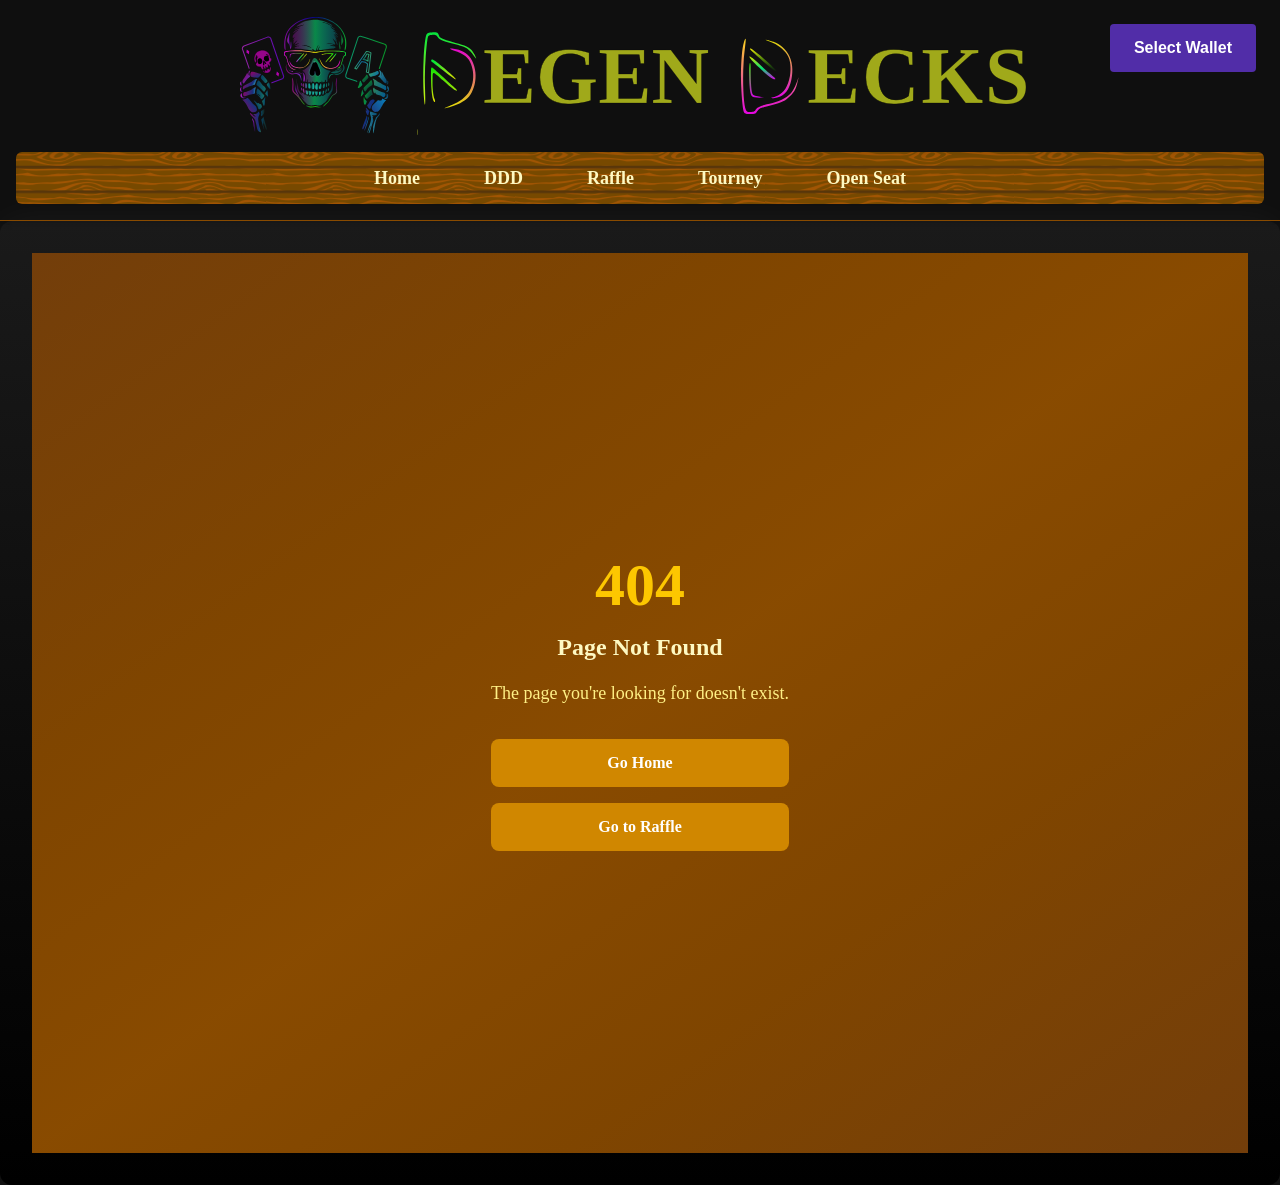
<file: 404/index.html>
﻿<!DOCTYPE html><html lang="en"><head><meta charSet="utf-8"/><meta name="viewport" content="width=device-width, initial-scale=1"/><link rel="stylesheet" href="../_next/static/css/df5d2566718c8424.css" data-precedence="next"/><link rel="preload" as="script" fetchPriority="low" href="../_next/static/chunks/webpack-2e3f61a94afcac14.js"/><script src="../_next/static/chunks/4bd1b696-64816a17b853492b.js" async=""></script><script src="../_next/static/chunks/1684-e62c16c41af76cd7.js" async=""></script><script src="../_next/static/chunks/main-app-67edf768d00c6951.js" async=""></script><script src="../_next/static/chunks/3a91511d-e0bf2cd71bd83643.js" async=""></script><script src="../_next/static/chunks/7241-9cde266788fedcda.js" async=""></script><script src="../_next/static/chunks/6874-25765a6aaf31a36a.js" async=""></script><script src="../_next/static/chunks/8597-36a7955f2b50544a.js" async=""></script><script src="../_next/static/chunks/app/layout-f1ca6d76a954acf2.js" async=""></script><script src="../_next/static/chunks/app/not-found-3a504e82e42fb17f.js" async=""></script><meta name="robots" content="noindex"/><title>Degen Decks</title><meta name="description" content="On-chain poker, raffles, and rewards"/><link rel="shortcut icon" href="../Chip0.svg"/><link rel="icon" href="../favicon.ico" type="image/x-icon" sizes="16x16"/><link rel="icon" href="../Chip0.svg"/><link rel="apple-touch-icon" href="../Chip0.svg"/><script>document.querySelectorAll('body link[rel="icon"], body link[rel="apple-touch-icon"]').forEach(el => document.head.appendChild(el))</script><script src="../_next/static/chunks/polyfills-42372ed130431b0a.js" noModule=""></script></head><body><div hidden=""><!--$--><!--/$--></div><header class="relative bg-[url(&#x27;/wood-texture.svg bg-cover bg-center shadow-md p-4 border-b border-yellow-800"><div class="absolute right-6 top-6 z-10"><div class="wallet-adapter-button wallet-adapter-button-trigger"><div class="wallet-adapter-button-start-icon"><i class="wallet-adapter-button-icon">🔗</i></div><span>Loading...</span></div></div><div class="max-w-[800px] mx-auto flex items-center justify-center mb-4" style="min-height:120px"><a class="flex-1 flex justify-center" href="../"><img alt="Degen Decks Logo" loading="lazy" width="800" height="300" decoding="async" data-nimg="1" class="cursor-pointer w-full max-w-[800px] h-auto mx-auto" style="color:transparent" src="../LogoTranswide.svg"/></a></div><nav class="flex justify-center bg-[url(&#x27;/wood-texture.svg&#x27;)] bg-cover bg-center py-3 rounded-md shadow-inner transition-colors" style="background-size:20%"><ul class="flex gap-8 text-yellow-100 text-lg font-semibold"><li><a class="px-4 py-2 rounded-md hover:border hover:border-yellow-400 hover:bg-yellow-900/10 transition-all duration-150" href="../">Home</a></li><li><a class="px-4 py-2 rounded-md hover:border hover:border-yellow-400 hover:bg-yellow-900/10 transition-all duration-150" href="../ddd/">DDD</a></li><li><a class="px-4 py-2 rounded-md hover:border hover:border-yellow-400 hover:bg-yellow-900/10 transition-all duration-150" href="../raffle/">Raffle</a></li><li><a href="https://poker.degendecks.fun/#/tourney" class="px-4 py-2 rounded-md hover:border hover:border-yellow-400 hover:bg-yellow-900/10 transition-all duration-150">Tourney</a></li><li><a href="https://poker.degendecks.fun/#/open-seat" class="px-4 py-2 rounded-md hover:border hover:border-yellow-400 hover:bg-yellow-900/10 transition-all duration-150">Open Seat</a></li></ul></nav></header><main><div class="min-h-screen bg-gradient-to-br from-yellow-900 via-yellow-800 to-yellow-900 flex items-center justify-center"><div class="text-center text-yellow-100 max-w-md mx-auto p-8"><h1 class="text-6xl font-bold mb-4 text-yellow-400">404</h1><h2 class="text-2xl font-bold mb-4">Page Not Found</h2><p class="text-lg mb-8 text-yellow-200">The page you&#x27;re looking for doesn&#x27;t exist.</p><div class="space-y-4"><a class="block w-full bg-yellow-600 hover:bg-yellow-700 text-white font-bold py-3 px-6 rounded-lg transition-colors" href="../">Go Home</a><a class="block w-full bg-yellow-600 hover:bg-yellow-700 text-white font-bold py-3 px-6 rounded-lg transition-colors" href="../raffle/">Go to Raffle</a></div></div></div><!--$--><!--/$--></main><script src="../_next/static/chunks/webpack-2e3f61a94afcac14.js" async=""></script><script>(self.__next_f=self.__next_f||[]).push([0])</script><script>self.__next_f.push([1,"1:\"$Sreact.fragment\"\n2:I[94821,[\"8956\",\"static/chunks/3a91511d-e0bf2cd71bd83643.js\",\"7241\",\"static/chunks/7241-9cde266788fedcda.js\",\"6874\",\"static/chunks/6874-25765a6aaf31a36a.js\",\"8597\",\"static/chunks/8597-36a7955f2b50544a.js\",\"7177\",\"static/chunks/app/layout-f1ca6d76a954acf2.js\"],\"ErrorBoundary\"]\n3:I[90855,[\"8956\",\"static/chunks/3a91511d-e0bf2cd71bd83643.js\",\"7241\",\"static/chunks/7241-9cde266788fedcda.js\",\"6874\",\"static/chunks/6874-25765a6aaf31a36a.js\",\"8597\",\"static/chunks/8597-36a7955f2b50544a.js\",\"7177\",\"static/chunks/app/layout-f1ca6d76a954acf2.js\"],\"SolanaWalletProvider\"]\n4:I[43344,[\"8956\",\"static/chunks/3a91511d-e0bf2cd71bd83643.js\",\"7241\",\"static/chunks/7241-9cde266788fedcda.js\",\"6874\",\"static/chunks/6874-25765a6aaf31a36a.js\",\"8597\",\"static/chunks/8597-36a7955f2b50544a.js\",\"7177\",\"static/chunks/app/layout-f1ca6d76a954acf2.js\"],\"default\"]\n5:I[2300,[\"8956\",\"static/chunks/3a91511d-e0bf2cd71bd83643.js\",\"7241\",\"static/chunks/7241-9cde266788fedcda.js\",\"6874\",\"static/chunks/6874-25765a6aaf31a36a.js\",\"8597\",\"static/chunks/8597-36a7955f2b50544a.js\",\"7177\",\"static/chunks/app/layout-f1ca6d76a954acf2.js\"],\"default\"]\n6:I[77288,[\"8956\",\"static/chunks/3a91511d-e0bf2cd71bd83643.js\",\"7241\",\"static/chunks/7241-9cde266788fedcda.js\",\"6874\",\"static/chunks/6874-25765a6aaf31a36a.js\",\"8597\",\"static/chunks/8597-36a7955f2b50544a.js\",\"7177\",\"static/chunks/app/layout-f1ca6d76a954acf2.js\"],\"default\"]\n7:I[87555,[],\"\"]\n8:I[31295,[],\"\"]\n9:I[11024,[\"6874\",\"static/chunks/6874-25765a6aaf31a36a.js\",\"4345\",\"static/chunks/app/not-found-3a504e82e42fb17f.js\"],\"default\"]\na:I[90894,[],\"ClientPageRoot\"]\nd:I[59665,[],\"OutletBoundary\"]\n10:I[74911,[],\"AsyncMetadataOutlet\"]\n12:I[59665,[],\"ViewportBoundary\"]\n14:I[59665,[],\"MetadataBoundary\"]\n16:I[26614,[],\"\"]\n:HL[\"/_next/static/css/df5d2566718c8424.css\",\"style\"]\n0:{\"P\":null,\"b\":\"MVwFt35xcdR5jJPDVWzxh\",\"p\":\"\",\"c\":[\"\",\"_not-found\",\"\"],\"i\":false,\"f\":[[[\"\",{\"children\":[\"/_not-found\",{\"children\":[\"__PAGE__\",{}]}]},\"$undefined\",\"$undefined\",true],[\"\",[\"$\",\"$1\",\"c\",{\"children\":[[[\"$\",\"link\",\"0\",{\"rel\":\"style"])</script><script>self.__next_f.push([1,"sheet\",\"href\":\"/_next/static/css/df5d2566718c8424.css\",\"precedence\":\"next\",\"crossOrigin\":\"$undefined\",\"nonce\":\"$undefined\"}]],[\"$\",\"html\",null,{\"lang\":\"en\",\"children\":[\"$\",\"body\",null,{\"children\":[\"$\",\"$L2\",null,{\"children\":[\"$\",\"$L3\",null,{\"children\":[[\"$\",\"$L4\",null,{}],[\"$\",\"$L5\",null,{}],[\"$\",\"$L6\",null,{}],[\"$\",\"main\",null,{\"children\":[\"$\",\"$L7\",null,{\"parallelRouterKey\":\"children\",\"error\":\"$undefined\",\"errorStyles\":\"$undefined\",\"errorScripts\":\"$undefined\",\"template\":[\"$\",\"$L8\",null,{}],\"templateStyles\":\"$undefined\",\"templateScripts\":\"$undefined\",\"notFound\":[[\"$\",\"$L9\",null,{}],[]],\"forbidden\":\"$undefined\",\"unauthorized\":\"$undefined\"}]}]]}]}]}]}]]}],{\"children\":[\"/_not-found\",[\"$\",\"$1\",\"c\",{\"children\":[null,[\"$\",\"$L7\",null,{\"parallelRouterKey\":\"children\",\"error\":\"$undefined\",\"errorStyles\":\"$undefined\",\"errorScripts\":\"$undefined\",\"template\":[\"$\",\"$L8\",null,{}],\"templateStyles\":\"$undefined\",\"templateScripts\":\"$undefined\",\"notFound\":\"$undefined\",\"forbidden\":\"$undefined\",\"unauthorized\":\"$undefined\"}]]}],{\"children\":[\"__PAGE__\",[\"$\",\"$1\",\"c\",{\"children\":[[\"$\",\"$La\",null,{\"Component\":\"$9\",\"searchParams\":{},\"params\":{},\"promises\":[\"$@b\",\"$@c\"]}],null,[\"$\",\"$Ld\",null,{\"children\":[\"$Le\",\"$Lf\",[\"$\",\"$L10\",null,{\"promise\":\"$@11\"}]]}]]}],{},null,false]},null,false]},null,false],[\"$\",\"$1\",\"h\",{\"children\":[[\"$\",\"meta\",null,{\"name\":\"robots\",\"content\":\"noindex\"}],[\"$\",\"$1\",\"e6_W_eAKgG24Et8JXlcT-v\",{\"children\":[[\"$\",\"$L12\",null,{\"children\":\"$L13\"}],null]}],[\"$\",\"$L14\",null,{\"children\":\"$L15\"}]]}],false]],\"m\":\"$undefined\",\"G\":[\"$16\",\"$undefined\"],\"s\":false,\"S\":true}\n"])</script><script>self.__next_f.push([1,"17:\"$Sreact.suspense\"\n18:I[74911,[],\"AsyncMetadata\"]\nb:{}\nc:{}\n15:[\"$\",\"div\",null,{\"hidden\":true,\"children\":[\"$\",\"$17\",null,{\"fallback\":null,\"children\":[\"$\",\"$L18\",null,{\"promise\":\"$@19\"}]}]}]\n"])</script><script>self.__next_f.push([1,"f:null\n"])</script><script>self.__next_f.push([1,"13:[[\"$\",\"meta\",\"0\",{\"charSet\":\"utf-8\"}],[\"$\",\"meta\",\"1\",{\"name\":\"viewport\",\"content\":\"width=device-width, initial-scale=1\"}]]\ne:null\n"])</script><script>self.__next_f.push([1,"11:{\"metadata\":[[\"$\",\"title\",\"0\",{\"children\":\"Degen Decks\"}],[\"$\",\"meta\",\"1\",{\"name\":\"description\",\"content\":\"On-chain poker, raffles, and rewards\"}],[\"$\",\"link\",\"2\",{\"rel\":\"shortcut icon\",\"href\":\"/Chip0.svg\"}],[\"$\",\"link\",\"3\",{\"rel\":\"icon\",\"href\":\"/favicon.ico\",\"type\":\"image/x-icon\",\"sizes\":\"16x16\"}],[\"$\",\"link\",\"4\",{\"rel\":\"icon\",\"href\":\"/Chip0.svg\"}],[\"$\",\"link\",\"5\",{\"rel\":\"apple-touch-icon\",\"href\":\"/Chip0.svg\"}]],\"error\":null,\"digest\":\"$undefined\"}\n19:{\"metadata\":\"$11:metadata\",\"error\":null,\"digest\":\"$undefined\"}\n"])</script></body></html>
</file>
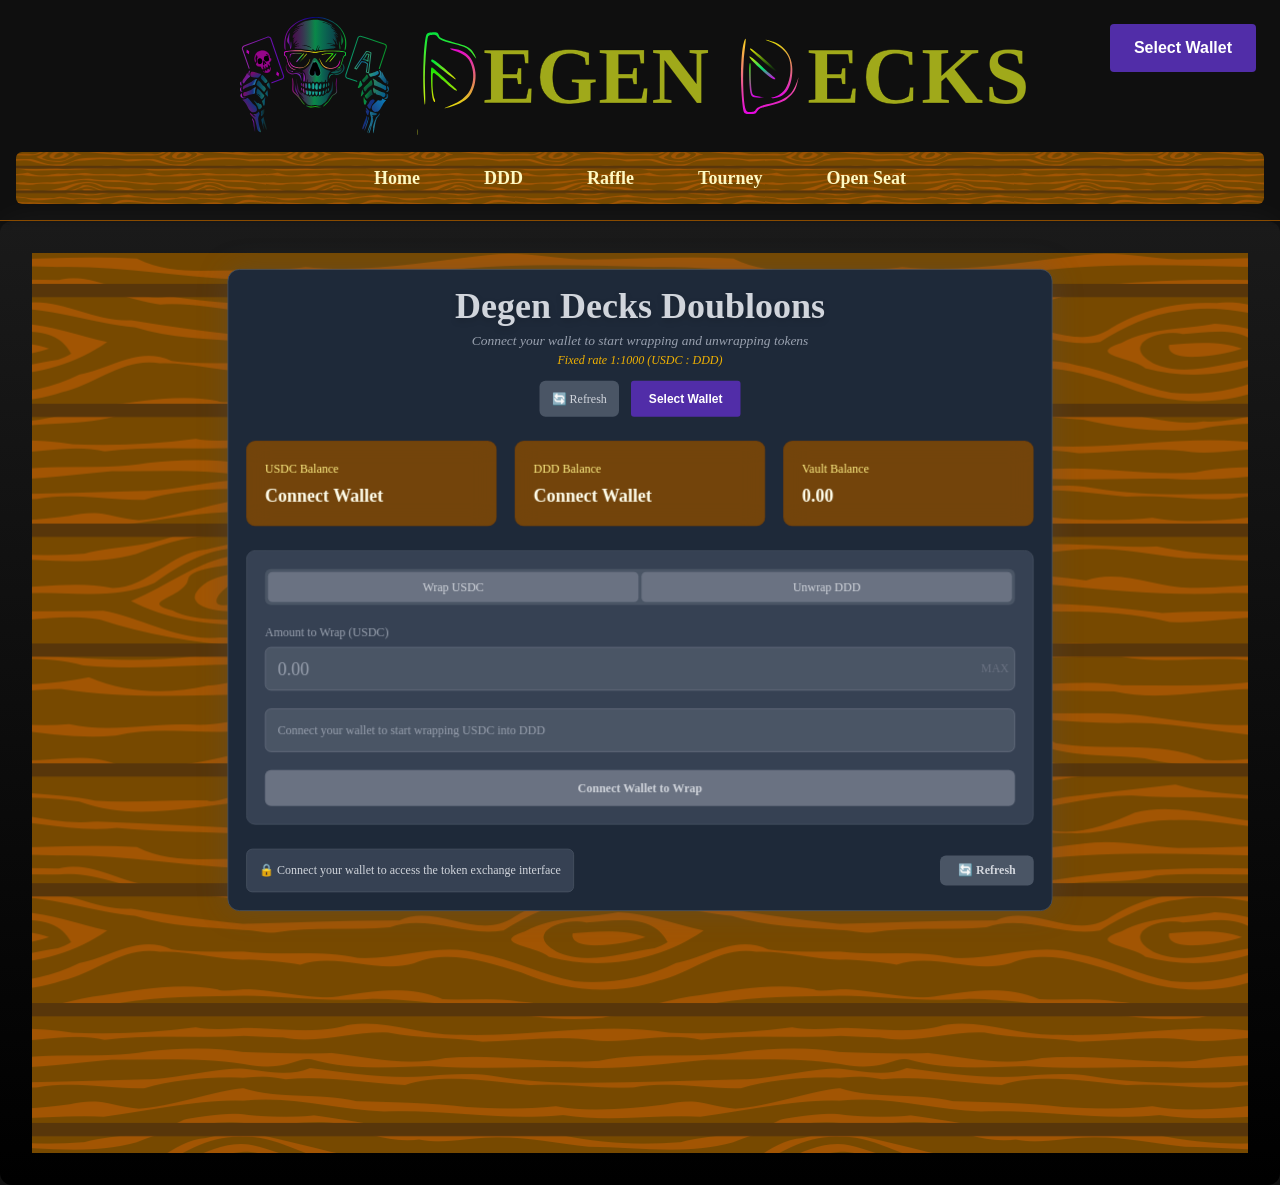
<file: ddd/index.html>
﻿<!DOCTYPE html><html lang="en"><head><meta charSet="utf-8"/><meta name="viewport" content="width=device-width, initial-scale=1"/><link rel="stylesheet" href="../_next/static/css/df5d2566718c8424.css" data-precedence="next"/><link rel="preload" as="script" fetchPriority="low" href="../_next/static/chunks/webpack-2e3f61a94afcac14.js"/><script src="../_next/static/chunks/4bd1b696-64816a17b853492b.js" async=""></script><script src="../_next/static/chunks/1684-e62c16c41af76cd7.js" async=""></script><script src="../_next/static/chunks/main-app-67edf768d00c6951.js" async=""></script><script src="../_next/static/chunks/3a91511d-e0bf2cd71bd83643.js" async=""></script><script src="../_next/static/chunks/7241-9cde266788fedcda.js" async=""></script><script src="../_next/static/chunks/6874-25765a6aaf31a36a.js" async=""></script><script src="../_next/static/chunks/8597-36a7955f2b50544a.js" async=""></script><script src="../_next/static/chunks/app/layout-f1ca6d76a954acf2.js" async=""></script><script src="../_next/static/chunks/app/not-found-3a504e82e42fb17f.js" async=""></script><script src="../_next/static/chunks/97b52221-524b4667f406fbde.js" async=""></script><script src="../_next/static/chunks/2f0b94e8-74cd11bebf9af905.js" async=""></script><script src="../_next/static/chunks/716-6cfe3d63b75fb141.js" async=""></script><script src="../_next/static/chunks/672-4f38f3f01bc6eec9.js" async=""></script><script src="../_next/static/chunks/2376-d8930d426198e049.js" async=""></script><script src="../_next/static/chunks/app/ddd/page-756486806fb27012.js" async=""></script><title>Degen Decks</title><meta name="description" content="On-chain poker, raffles, and rewards"/><link rel="shortcut icon" href="../Chip0.svg"/><link rel="icon" href="../favicon.ico" type="image/x-icon" sizes="16x16"/><link rel="icon" href="../Chip0.svg"/><link rel="apple-touch-icon" href="../Chip0.svg"/><script>document.querySelectorAll('body link[rel="icon"], body link[rel="apple-touch-icon"]').forEach(el => document.head.appendChild(el))</script><script src="../_next/static/chunks/polyfills-42372ed130431b0a.js" noModule=""></script></head><body><div hidden=""><!--$--><!--/$--></div><header class="relative bg-[url(&#x27;/wood-texture.svg bg-cover bg-center shadow-md p-4 border-b border-yellow-800"><div class="absolute right-6 top-6 z-10"><div class="wallet-adapter-button wallet-adapter-button-trigger"><div class="wallet-adapter-button-start-icon"><i class="wallet-adapter-button-icon">🔗</i></div><span>Loading...</span></div></div><div class="max-w-[800px] mx-auto flex items-center justify-center mb-4" style="min-height:120px"><a class="flex-1 flex justify-center" href="../"><img alt="Degen Decks Logo" loading="lazy" width="800" height="300" decoding="async" data-nimg="1" class="cursor-pointer w-full max-w-[800px] h-auto mx-auto" style="color:transparent" src="../LogoTranswide.svg"/></a></div><nav class="flex justify-center bg-[url(&#x27;/wood-texture.svg&#x27;)] bg-cover bg-center py-3 rounded-md shadow-inner transition-colors" style="background-size:20%"><ul class="flex gap-8 text-yellow-100 text-lg font-semibold"><li><a class="px-4 py-2 rounded-md hover:border hover:border-yellow-400 hover:bg-yellow-900/10 transition-all duration-150" href="../">Home</a></li><li><a class="px-4 py-2 rounded-md hover:border hover:border-yellow-400 hover:bg-yellow-900/10 transition-all duration-150" href="../ddd/">DDD</a></li><li><a class="px-4 py-2 rounded-md hover:border hover:border-yellow-400 hover:bg-yellow-900/10 transition-all duration-150" href="../raffle/">Raffle</a></li><li><a href="https://poker.degendecks.fun/#/tourney" class="px-4 py-2 rounded-md hover:border hover:border-yellow-400 hover:bg-yellow-900/10 transition-all duration-150">Tourney</a></li><li><a href="https://poker.degendecks.fun/#/open-seat" class="px-4 py-2 rounded-md hover:border hover:border-yellow-400 hover:bg-yellow-900/10 transition-all duration-150">Open Seat</a></li></ul></nav></header><main><div class="min-h-screen bg-gradient-to-br from-purple-900 via-blue-900 to-indigo-900 flex items-center justify-center"><div class="bg-white/10 backdrop-blur-lg rounded-2xl p-8 text-center"><div class="animate-spin rounded-full h-12 w-12 border-b-2 border-white mx-auto mb-4"></div><p class="text-gray-300">Loading...</p></div></div><!--$--><!--/$--></main><script src="../_next/static/chunks/webpack-2e3f61a94afcac14.js" async=""></script><script>(self.__next_f=self.__next_f||[]).push([0])</script><script>self.__next_f.push([1,"1:\"$Sreact.fragment\"\n2:I[94821,[\"8956\",\"static/chunks/3a91511d-e0bf2cd71bd83643.js\",\"7241\",\"static/chunks/7241-9cde266788fedcda.js\",\"6874\",\"static/chunks/6874-25765a6aaf31a36a.js\",\"8597\",\"static/chunks/8597-36a7955f2b50544a.js\",\"7177\",\"static/chunks/app/layout-f1ca6d76a954acf2.js\"],\"ErrorBoundary\"]\n3:I[90855,[\"8956\",\"static/chunks/3a91511d-e0bf2cd71bd83643.js\",\"7241\",\"static/chunks/7241-9cde266788fedcda.js\",\"6874\",\"static/chunks/6874-25765a6aaf31a36a.js\",\"8597\",\"static/chunks/8597-36a7955f2b50544a.js\",\"7177\",\"static/chunks/app/layout-f1ca6d76a954acf2.js\"],\"SolanaWalletProvider\"]\n4:I[43344,[\"8956\",\"static/chunks/3a91511d-e0bf2cd71bd83643.js\",\"7241\",\"static/chunks/7241-9cde266788fedcda.js\",\"6874\",\"static/chunks/6874-25765a6aaf31a36a.js\",\"8597\",\"static/chunks/8597-36a7955f2b50544a.js\",\"7177\",\"static/chunks/app/layout-f1ca6d76a954acf2.js\"],\"default\"]\n5:I[2300,[\"8956\",\"static/chunks/3a91511d-e0bf2cd71bd83643.js\",\"7241\",\"static/chunks/7241-9cde266788fedcda.js\",\"6874\",\"static/chunks/6874-25765a6aaf31a36a.js\",\"8597\",\"static/chunks/8597-36a7955f2b50544a.js\",\"7177\",\"static/chunks/app/layout-f1ca6d76a954acf2.js\"],\"default\"]\n6:I[77288,[\"8956\",\"static/chunks/3a91511d-e0bf2cd71bd83643.js\",\"7241\",\"static/chunks/7241-9cde266788fedcda.js\",\"6874\",\"static/chunks/6874-25765a6aaf31a36a.js\",\"8597\",\"static/chunks/8597-36a7955f2b50544a.js\",\"7177\",\"static/chunks/app/layout-f1ca6d76a954acf2.js\"],\"default\"]\n7:I[87555,[],\"\"]\n8:I[31295,[],\"\"]\n9:I[11024,[\"6874\",\"static/chunks/6874-25765a6aaf31a36a.js\",\"4345\",\"static/chunks/app/not-found-3a504e82e42fb17f.js\"],\"default\"]\na:I[90894,[],\"ClientPageRoot\"]\nb:I[74214,[\"8956\",\"static/chunks/3a91511d-e0bf2cd71bd83643.js\",\"919\",\"static/chunks/97b52221-524b4667f406fbde.js\",\"5033\",\"static/chunks/2f0b94e8-74cd11bebf9af905.js\",\"7241\",\"static/chunks/7241-9cde266788fedcda.js\",\"716\",\"static/chunks/716-6cfe3d63b75fb141.js\",\"672\",\"static/chunks/672-4f38f3f01bc6eec9.js\",\"2376\",\"static/chunks/2376-d8930d426198e049.js\",\"4809\",\"static/chunks/app/ddd/page-756486806fb27012.js\"],\"default\"]\ne:I[59665,[],\"OutletBoundary\""])</script><script>self.__next_f.push([1,"]\n11:I[74911,[],\"AsyncMetadataOutlet\"]\n13:I[59665,[],\"ViewportBoundary\"]\n15:I[59665,[],\"MetadataBoundary\"]\n17:I[26614,[],\"\"]\n:HL[\"/_next/static/css/df5d2566718c8424.css\",\"style\"]\n0:{\"P\":null,\"b\":\"MVwFt35xcdR5jJPDVWzxh\",\"p\":\"\",\"c\":[\"\",\"ddd\",\"\"],\"i\":false,\"f\":[[[\"\",{\"children\":[\"ddd\",{\"children\":[\"__PAGE__\",{}]}]},\"$undefined\",\"$undefined\",true],[\"\",[\"$\",\"$1\",\"c\",{\"children\":[[[\"$\",\"link\",\"0\",{\"rel\":\"stylesheet\",\"href\":\"/_next/static/css/df5d2566718c8424.css\",\"precedence\":\"next\",\"crossOrigin\":\"$undefined\",\"nonce\":\"$undefined\"}]],[\"$\",\"html\",null,{\"lang\":\"en\",\"children\":[\"$\",\"body\",null,{\"children\":[\"$\",\"$L2\",null,{\"children\":[\"$\",\"$L3\",null,{\"children\":[[\"$\",\"$L4\",null,{}],[\"$\",\"$L5\",null,{}],[\"$\",\"$L6\",null,{}],[\"$\",\"main\",null,{\"children\":[\"$\",\"$L7\",null,{\"parallelRouterKey\":\"children\",\"error\":\"$undefined\",\"errorStyles\":\"$undefined\",\"errorScripts\":\"$undefined\",\"template\":[\"$\",\"$L8\",null,{}],\"templateStyles\":\"$undefined\",\"templateScripts\":\"$undefined\",\"notFound\":[[\"$\",\"$L9\",null,{}],[]],\"forbidden\":\"$undefined\",\"unauthorized\":\"$undefined\"}]}]]}]}]}]}]]}],{\"children\":[\"ddd\",[\"$\",\"$1\",\"c\",{\"children\":[null,[\"$\",\"$L7\",null,{\"parallelRouterKey\":\"children\",\"error\":\"$undefined\",\"errorStyles\":\"$undefined\",\"errorScripts\":\"$undefined\",\"template\":[\"$\",\"$L8\",null,{}],\"templateStyles\":\"$undefined\",\"templateScripts\":\"$undefined\",\"notFound\":\"$undefined\",\"forbidden\":\"$undefined\",\"unauthorized\":\"$undefined\"}]]}],{\"children\":[\"__PAGE__\",[\"$\",\"$1\",\"c\",{\"children\":[[\"$\",\"$La\",null,{\"Component\":\"$b\",\"searchParams\":{},\"params\":{},\"promises\":[\"$@c\",\"$@d\"]}],null,[\"$\",\"$Le\",null,{\"children\":[\"$Lf\",\"$L10\",[\"$\",\"$L11\",null,{\"promise\":\"$@12\"}]]}]]}],{},null,false]},null,false]},null,false],[\"$\",\"$1\",\"h\",{\"children\":[null,[\"$\",\"$1\",\"vmocMEE0nygPOYLhcwes3v\",{\"children\":[[\"$\",\"$L13\",null,{\"children\":\"$L14\"}],null]}],[\"$\",\"$L15\",null,{\"children\":\"$L16\"}]]}],false]],\"m\":\"$undefined\",\"G\":[\"$17\",\"$undefined\"],\"s\":false,\"S\":true}\n"])</script><script>self.__next_f.push([1,"18:\"$Sreact.suspense\"\n19:I[74911,[],\"AsyncMetadata\"]\nc:{}\nd:{}\n16:[\"$\",\"div\",null,{\"hidden\":true,\"children\":[\"$\",\"$18\",null,{\"fallback\":null,\"children\":[\"$\",\"$L19\",null,{\"promise\":\"$@1a\"}]}]}]\n"])</script><script>self.__next_f.push([1,"10:null\n"])</script><script>self.__next_f.push([1,"14:[[\"$\",\"meta\",\"0\",{\"charSet\":\"utf-8\"}],[\"$\",\"meta\",\"1\",{\"name\":\"viewport\",\"content\":\"width=device-width, initial-scale=1\"}]]\nf:null\n"])</script><script>self.__next_f.push([1,"12:{\"metadata\":[[\"$\",\"title\",\"0\",{\"children\":\"Degen Decks\"}],[\"$\",\"meta\",\"1\",{\"name\":\"description\",\"content\":\"On-chain poker, raffles, and rewards\"}],[\"$\",\"link\",\"2\",{\"rel\":\"shortcut icon\",\"href\":\"/Chip0.svg\"}],[\"$\",\"link\",\"3\",{\"rel\":\"icon\",\"href\":\"/favicon.ico\",\"type\":\"image/x-icon\",\"sizes\":\"16x16\"}],[\"$\",\"link\",\"4\",{\"rel\":\"icon\",\"href\":\"/Chip0.svg\"}],[\"$\",\"link\",\"5\",{\"rel\":\"apple-touch-icon\",\"href\":\"/Chip0.svg\"}]],\"error\":null,\"digest\":\"$undefined\"}\n1a:{\"metadata\":\"$12:metadata\",\"error\":null,\"digest\":\"$undefined\"}\n"])</script></body></html>
</file>
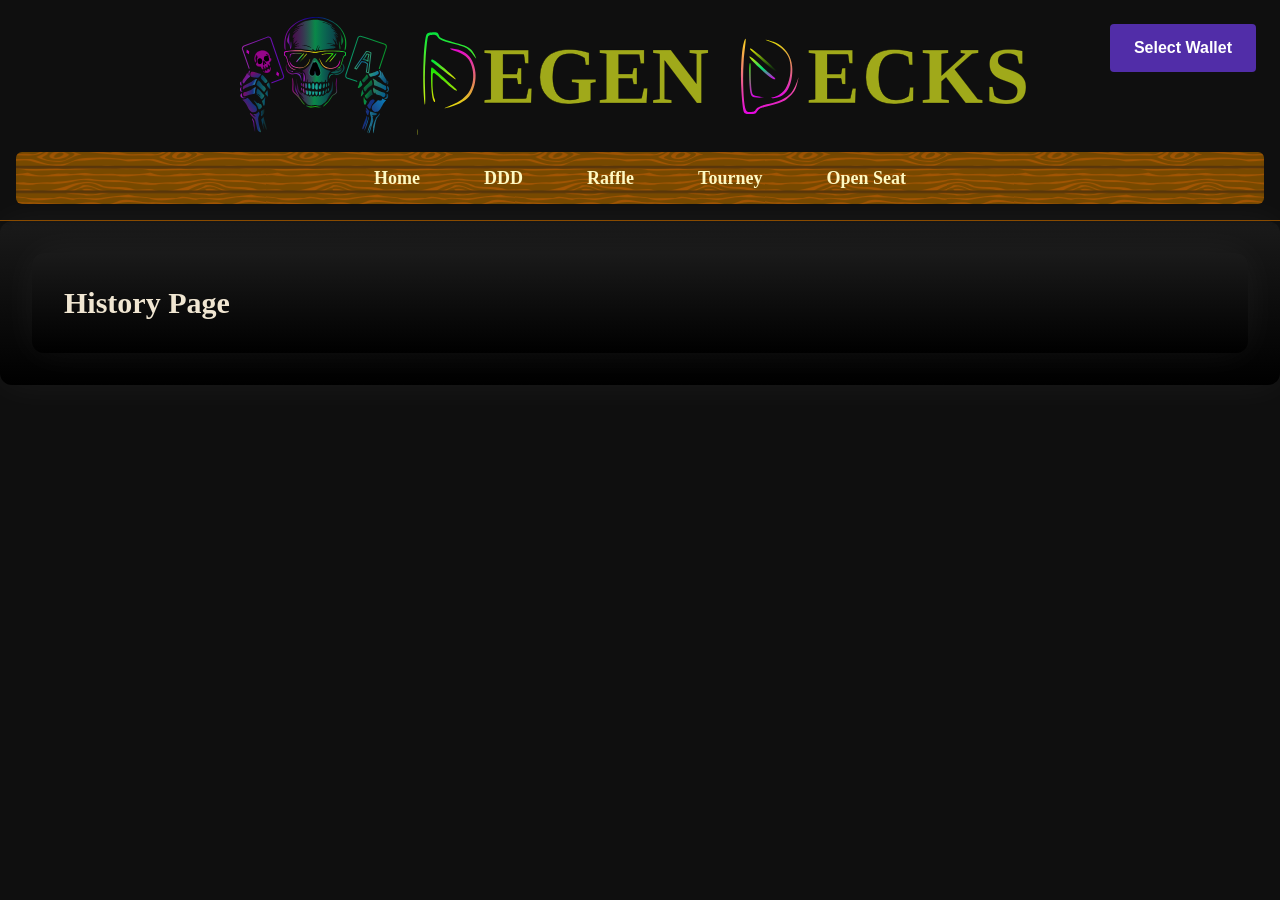
<file: history/index.html>
﻿<!DOCTYPE html><html lang="en"><head><meta charSet="utf-8"/><meta name="viewport" content="width=device-width, initial-scale=1"/><link rel="stylesheet" href="../_next/static/css/df5d2566718c8424.css" data-precedence="next"/><link rel="preload" as="script" fetchPriority="low" href="../_next/static/chunks/webpack-2e3f61a94afcac14.js"/><script src="../_next/static/chunks/4bd1b696-64816a17b853492b.js" async=""></script><script src="../_next/static/chunks/1684-e62c16c41af76cd7.js" async=""></script><script src="../_next/static/chunks/main-app-67edf768d00c6951.js" async=""></script><script src="../_next/static/chunks/3a91511d-e0bf2cd71bd83643.js" async=""></script><script src="../_next/static/chunks/7241-9cde266788fedcda.js" async=""></script><script src="../_next/static/chunks/6874-25765a6aaf31a36a.js" async=""></script><script src="../_next/static/chunks/8597-36a7955f2b50544a.js" async=""></script><script src="../_next/static/chunks/app/layout-f1ca6d76a954acf2.js" async=""></script><script src="../_next/static/chunks/app/not-found-3a504e82e42fb17f.js" async=""></script><title>Degen Decks</title><meta name="description" content="On-chain poker, raffles, and rewards"/><link rel="shortcut icon" href="../Chip0.svg"/><link rel="icon" href="../favicon.ico" type="image/x-icon" sizes="16x16"/><link rel="icon" href="../Chip0.svg"/><link rel="apple-touch-icon" href="../Chip0.svg"/><script>document.querySelectorAll('body link[rel="icon"], body link[rel="apple-touch-icon"]').forEach(el => document.head.appendChild(el))</script><script src="../_next/static/chunks/polyfills-42372ed130431b0a.js" noModule=""></script></head><body><div hidden=""><!--$--><!--/$--></div><header class="relative bg-[url(&#x27;/wood-texture.svg bg-cover bg-center shadow-md p-4 border-b border-yellow-800"><div class="absolute right-6 top-6 z-10"><div class="wallet-adapter-button wallet-adapter-button-trigger"><div class="wallet-adapter-button-start-icon"><i class="wallet-adapter-button-icon">🔗</i></div><span>Loading...</span></div></div><div class="max-w-[800px] mx-auto flex items-center justify-center mb-4" style="min-height:120px"><a class="flex-1 flex justify-center" href="../"><img alt="Degen Decks Logo" loading="lazy" width="800" height="300" decoding="async" data-nimg="1" class="cursor-pointer w-full max-w-[800px] h-auto mx-auto" style="color:transparent" src="../LogoTranswide.svg"/></a></div><nav class="flex justify-center bg-[url(&#x27;/wood-texture.svg&#x27;)] bg-cover bg-center py-3 rounded-md shadow-inner transition-colors" style="background-size:20%"><ul class="flex gap-8 text-yellow-100 text-lg font-semibold"><li><a class="px-4 py-2 rounded-md hover:border hover:border-yellow-400 hover:bg-yellow-900/10 transition-all duration-150" href="../">Home</a></li><li><a class="px-4 py-2 rounded-md hover:border hover:border-yellow-400 hover:bg-yellow-900/10 transition-all duration-150" href="../ddd/">DDD</a></li><li><a class="px-4 py-2 rounded-md hover:border hover:border-yellow-400 hover:bg-yellow-900/10 transition-all duration-150" href="../raffle/">Raffle</a></li><li><a href="https://poker.degendecks.fun/#/tourney" class="px-4 py-2 rounded-md hover:border hover:border-yellow-400 hover:bg-yellow-900/10 transition-all duration-150">Tourney</a></li><li><a href="https://poker.degendecks.fun/#/open-seat" class="px-4 py-2 rounded-md hover:border hover:border-yellow-400 hover:bg-yellow-900/10 transition-all duration-150">Open Seat</a></li></ul></nav></header><main><main class="p-8"><h1 class="text-3xl font-bold">History Page</h1></main><!--$--><!--/$--></main><script src="../_next/static/chunks/webpack-2e3f61a94afcac14.js" async=""></script><script>(self.__next_f=self.__next_f||[]).push([0])</script><script>self.__next_f.push([1,"1:\"$Sreact.fragment\"\n2:I[94821,[\"8956\",\"static/chunks/3a91511d-e0bf2cd71bd83643.js\",\"7241\",\"static/chunks/7241-9cde266788fedcda.js\",\"6874\",\"static/chunks/6874-25765a6aaf31a36a.js\",\"8597\",\"static/chunks/8597-36a7955f2b50544a.js\",\"7177\",\"static/chunks/app/layout-f1ca6d76a954acf2.js\"],\"ErrorBoundary\"]\n3:I[90855,[\"8956\",\"static/chunks/3a91511d-e0bf2cd71bd83643.js\",\"7241\",\"static/chunks/7241-9cde266788fedcda.js\",\"6874\",\"static/chunks/6874-25765a6aaf31a36a.js\",\"8597\",\"static/chunks/8597-36a7955f2b50544a.js\",\"7177\",\"static/chunks/app/layout-f1ca6d76a954acf2.js\"],\"SolanaWalletProvider\"]\n4:I[43344,[\"8956\",\"static/chunks/3a91511d-e0bf2cd71bd83643.js\",\"7241\",\"static/chunks/7241-9cde266788fedcda.js\",\"6874\",\"static/chunks/6874-25765a6aaf31a36a.js\",\"8597\",\"static/chunks/8597-36a7955f2b50544a.js\",\"7177\",\"static/chunks/app/layout-f1ca6d76a954acf2.js\"],\"default\"]\n5:I[2300,[\"8956\",\"static/chunks/3a91511d-e0bf2cd71bd83643.js\",\"7241\",\"static/chunks/7241-9cde266788fedcda.js\",\"6874\",\"static/chunks/6874-25765a6aaf31a36a.js\",\"8597\",\"static/chunks/8597-36a7955f2b50544a.js\",\"7177\",\"static/chunks/app/layout-f1ca6d76a954acf2.js\"],\"default\"]\n6:I[77288,[\"8956\",\"static/chunks/3a91511d-e0bf2cd71bd83643.js\",\"7241\",\"static/chunks/7241-9cde266788fedcda.js\",\"6874\",\"static/chunks/6874-25765a6aaf31a36a.js\",\"8597\",\"static/chunks/8597-36a7955f2b50544a.js\",\"7177\",\"static/chunks/app/layout-f1ca6d76a954acf2.js\"],\"default\"]\n7:I[87555,[],\"\"]\n8:I[31295,[],\"\"]\n9:I[11024,[\"6874\",\"static/chunks/6874-25765a6aaf31a36a.js\",\"4345\",\"static/chunks/app/not-found-3a504e82e42fb17f.js\"],\"default\"]\na:I[59665,[],\"OutletBoundary\"]\nd:I[74911,[],\"AsyncMetadataOutlet\"]\nf:I[59665,[],\"ViewportBoundary\"]\n11:I[59665,[],\"MetadataBoundary\"]\n13:I[26614,[],\"\"]\n:HL[\"/_next/static/css/df5d2566718c8424.css\",\"style\"]\n0:{\"P\":null,\"b\":\"MVwFt35xcdR5jJPDVWzxh\",\"p\":\"\",\"c\":[\"\",\"history\",\"\"],\"i\":false,\"f\":[[[\"\",{\"children\":[\"history\",{\"children\":[\"__PAGE__\",{}]}]},\"$undefined\",\"$undefined\",true],[\"\",[\"$\",\"$1\",\"c\",{\"children\":[[[\"$\",\"link\",\"0\",{\"rel\":\"stylesheet\",\"href\":\"/_next/static/css/df5d256"])</script><script>self.__next_f.push([1,"6718c8424.css\",\"precedence\":\"next\",\"crossOrigin\":\"$undefined\",\"nonce\":\"$undefined\"}]],[\"$\",\"html\",null,{\"lang\":\"en\",\"children\":[\"$\",\"body\",null,{\"children\":[\"$\",\"$L2\",null,{\"children\":[\"$\",\"$L3\",null,{\"children\":[[\"$\",\"$L4\",null,{}],[\"$\",\"$L5\",null,{}],[\"$\",\"$L6\",null,{}],[\"$\",\"main\",null,{\"children\":[\"$\",\"$L7\",null,{\"parallelRouterKey\":\"children\",\"error\":\"$undefined\",\"errorStyles\":\"$undefined\",\"errorScripts\":\"$undefined\",\"template\":[\"$\",\"$L8\",null,{}],\"templateStyles\":\"$undefined\",\"templateScripts\":\"$undefined\",\"notFound\":[[\"$\",\"$L9\",null,{}],[]],\"forbidden\":\"$undefined\",\"unauthorized\":\"$undefined\"}]}]]}]}]}]}]]}],{\"children\":[\"history\",[\"$\",\"$1\",\"c\",{\"children\":[null,[\"$\",\"$L7\",null,{\"parallelRouterKey\":\"children\",\"error\":\"$undefined\",\"errorStyles\":\"$undefined\",\"errorScripts\":\"$undefined\",\"template\":[\"$\",\"$L8\",null,{}],\"templateStyles\":\"$undefined\",\"templateScripts\":\"$undefined\",\"notFound\":\"$undefined\",\"forbidden\":\"$undefined\",\"unauthorized\":\"$undefined\"}]]}],{\"children\":[\"__PAGE__\",[\"$\",\"$1\",\"c\",{\"children\":[[\"$\",\"main\",null,{\"className\":\"p-8\",\"children\":[\"$\",\"h1\",null,{\"className\":\"text-3xl font-bold\",\"children\":\"History Page\"}]}],null,[\"$\",\"$La\",null,{\"children\":[\"$Lb\",\"$Lc\",[\"$\",\"$Ld\",null,{\"promise\":\"$@e\"}]]}]]}],{},null,false]},null,false]},null,false],[\"$\",\"$1\",\"h\",{\"children\":[null,[\"$\",\"$1\",\"-iiht-KLXdnVxtl1pE6wSv\",{\"children\":[[\"$\",\"$Lf\",null,{\"children\":\"$L10\"}],null]}],[\"$\",\"$L11\",null,{\"children\":\"$L12\"}]]}],false]],\"m\":\"$undefined\",\"G\":[\"$13\",\"$undefined\"],\"s\":false,\"S\":true}\n"])</script><script>self.__next_f.push([1,"14:\"$Sreact.suspense\"\n15:I[74911,[],\"AsyncMetadata\"]\n12:[\"$\",\"div\",null,{\"hidden\":true,\"children\":[\"$\",\"$14\",null,{\"fallback\":null,\"children\":[\"$\",\"$L15\",null,{\"promise\":\"$@16\"}]}]}]\nc:null\n"])</script><script>self.__next_f.push([1,"10:[[\"$\",\"meta\",\"0\",{\"charSet\":\"utf-8\"}],[\"$\",\"meta\",\"1\",{\"name\":\"viewport\",\"content\":\"width=device-width, initial-scale=1\"}]]\nb:null\n"])</script><script>self.__next_f.push([1,"e:{\"metadata\":[[\"$\",\"title\",\"0\",{\"children\":\"Degen Decks\"}],[\"$\",\"meta\",\"1\",{\"name\":\"description\",\"content\":\"On-chain poker, raffles, and rewards\"}],[\"$\",\"link\",\"2\",{\"rel\":\"shortcut icon\",\"href\":\"/Chip0.svg\"}],[\"$\",\"link\",\"3\",{\"rel\":\"icon\",\"href\":\"/favicon.ico\",\"type\":\"image/x-icon\",\"sizes\":\"16x16\"}],[\"$\",\"link\",\"4\",{\"rel\":\"icon\",\"href\":\"/Chip0.svg\"}],[\"$\",\"link\",\"5\",{\"rel\":\"apple-touch-icon\",\"href\":\"/Chip0.svg\"}]],\"error\":null,\"digest\":\"$undefined\"}\n16:{\"metadata\":\"$e:metadata\",\"error\":null,\"digest\":\"$undefined\"}\n"])</script></body></html>
</file>
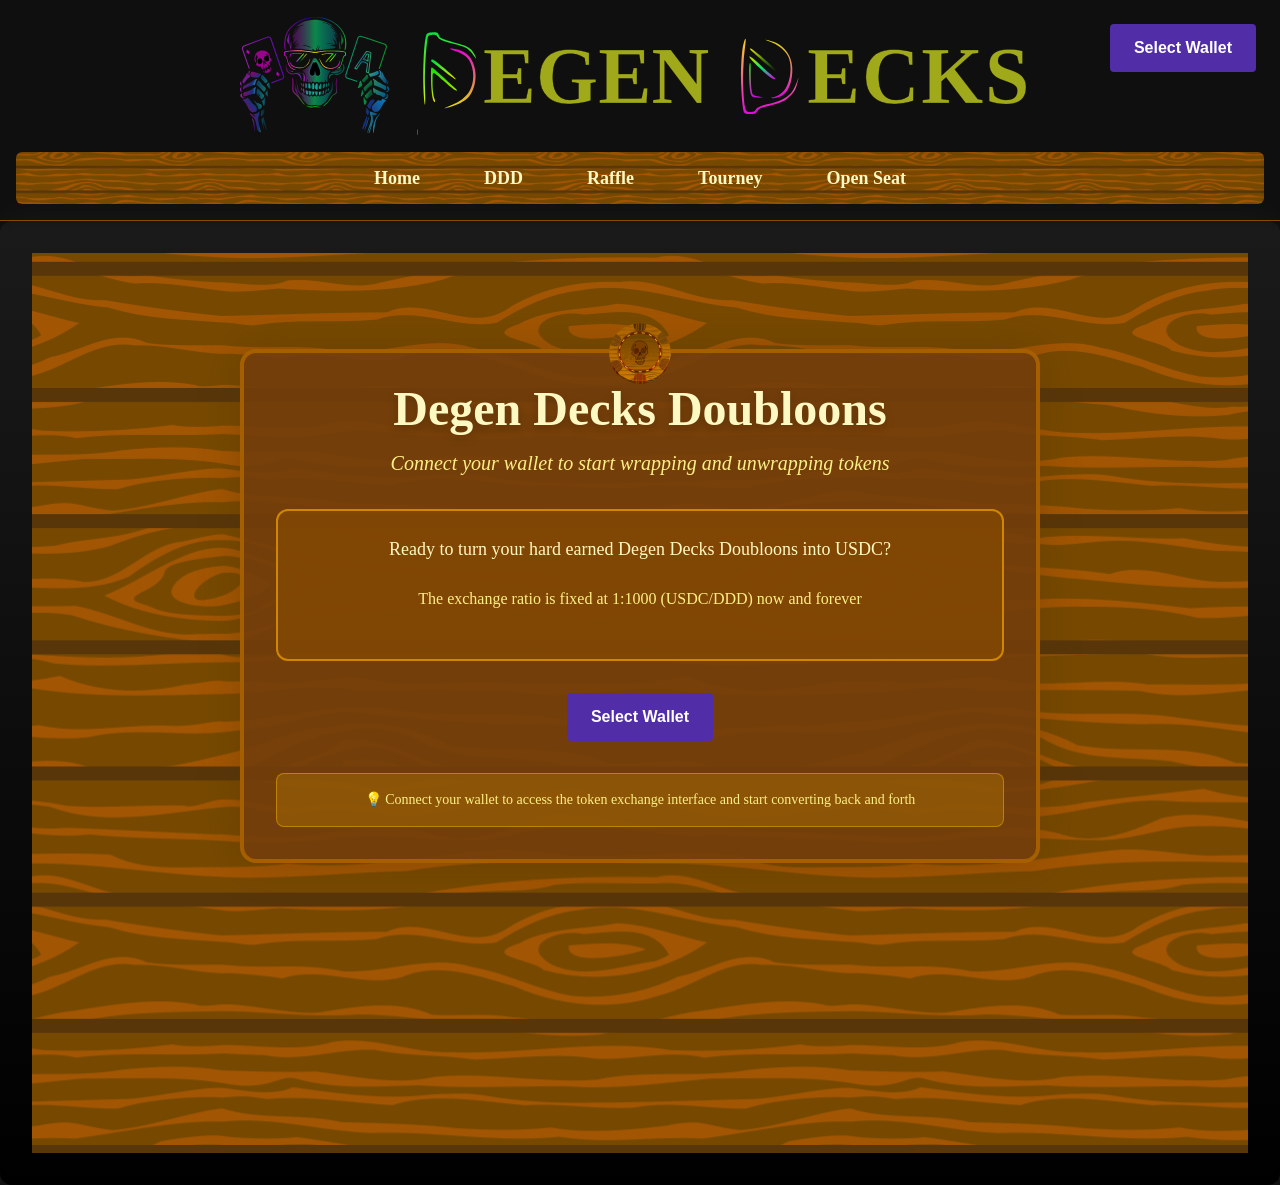
<file: loot/index.html>
﻿<!DOCTYPE html><html lang="en"><head><meta charSet="utf-8"/><meta name="viewport" content="width=device-width, initial-scale=1"/><link rel="stylesheet" href="../_next/static/css/df5d2566718c8424.css" data-precedence="next"/><link rel="preload" as="script" fetchPriority="low" href="../_next/static/chunks/webpack-2e3f61a94afcac14.js"/><script src="../_next/static/chunks/4bd1b696-64816a17b853492b.js" async=""></script><script src="../_next/static/chunks/1684-e62c16c41af76cd7.js" async=""></script><script src="../_next/static/chunks/main-app-67edf768d00c6951.js" async=""></script><script src="../_next/static/chunks/3a91511d-e0bf2cd71bd83643.js" async=""></script><script src="../_next/static/chunks/7241-9cde266788fedcda.js" async=""></script><script src="../_next/static/chunks/6874-25765a6aaf31a36a.js" async=""></script><script src="../_next/static/chunks/8597-36a7955f2b50544a.js" async=""></script><script src="../_next/static/chunks/app/layout-f1ca6d76a954acf2.js" async=""></script><script src="../_next/static/chunks/app/not-found-3a504e82e42fb17f.js" async=""></script><script src="../_next/static/chunks/97b52221-524b4667f406fbde.js" async=""></script><script src="../_next/static/chunks/2f0b94e8-74cd11bebf9af905.js" async=""></script><script src="../_next/static/chunks/716-6cfe3d63b75fb141.js" async=""></script><script src="../_next/static/chunks/672-4f38f3f01bc6eec9.js" async=""></script><script src="../_next/static/chunks/2376-d8930d426198e049.js" async=""></script><script src="../_next/static/chunks/app/loot/page-e6e480dc2b240e76.js" async=""></script><title>Degen Decks</title><meta name="description" content="On-chain poker, raffles, and rewards"/><link rel="shortcut icon" href="../Chip0.svg"/><link rel="icon" href="../favicon.ico" type="image/x-icon" sizes="16x16"/><link rel="icon" href="../Chip0.svg"/><link rel="apple-touch-icon" href="../Chip0.svg"/><script>document.querySelectorAll('body link[rel="icon"], body link[rel="apple-touch-icon"]').forEach(el => document.head.appendChild(el))</script><script src="../_next/static/chunks/polyfills-42372ed130431b0a.js" noModule=""></script></head><body><div hidden=""><!--$--><!--/$--></div><header class="relative bg-[url(&#x27;/wood-texture.svg bg-cover bg-center shadow-md p-4 border-b border-yellow-800"><div class="absolute right-6 top-6 z-10"><div class="wallet-adapter-button wallet-adapter-button-trigger"><div class="wallet-adapter-button-start-icon"><i class="wallet-adapter-button-icon">🔗</i></div><span>Loading...</span></div></div><div class="max-w-[800px] mx-auto flex items-center justify-center mb-4" style="min-height:120px"><a class="flex-1 flex justify-center" href="../"><img alt="Degen Decks Logo" loading="lazy" width="800" height="300" decoding="async" data-nimg="1" class="cursor-pointer w-full max-w-[800px] h-auto mx-auto" style="color:transparent" src="../LogoTranswide.svg"/></a></div><nav class="flex justify-center bg-[url(&#x27;/wood-texture.svg&#x27;)] bg-cover bg-center py-3 rounded-md shadow-inner transition-colors" style="background-size:20%"><ul class="flex gap-8 text-yellow-100 text-lg font-semibold"><li><a class="px-4 py-2 rounded-md hover:border hover:border-yellow-400 hover:bg-yellow-900/10 transition-all duration-150" href="../">Home</a></li><li><a class="px-4 py-2 rounded-md hover:border hover:border-yellow-400 hover:bg-yellow-900/10 transition-all duration-150" href="../ddd/">DDD</a></li><li><a class="px-4 py-2 rounded-md hover:border hover:border-yellow-400 hover:bg-yellow-900/10 transition-all duration-150" href="../raffle/">Raffle</a></li><li><a href="https://poker.degendecks.fun/#/tourney" class="px-4 py-2 rounded-md hover:border hover:border-yellow-400 hover:bg-yellow-900/10 transition-all duration-150">Tourney</a></li><li><a href="https://poker.degendecks.fun/#/open-seat" class="px-4 py-2 rounded-md hover:border hover:border-yellow-400 hover:bg-yellow-900/10 transition-all duration-150">Open Seat</a></li></ul></nav></header><main><div class="min-h-screen bg-gradient-to-br from-purple-900 via-blue-900 to-indigo-900 flex items-center justify-center"><div class="bg-white/10 backdrop-blur-lg rounded-2xl p-8 text-center"><div class="animate-spin rounded-full h-12 w-12 border-b-2 border-white mx-auto mb-4"></div><p class="text-gray-300">Loading...</p></div></div><!--$--><!--/$--></main><script src="../_next/static/chunks/webpack-2e3f61a94afcac14.js" async=""></script><script>(self.__next_f=self.__next_f||[]).push([0])</script><script>self.__next_f.push([1,"1:\"$Sreact.fragment\"\n2:I[94821,[\"8956\",\"static/chunks/3a91511d-e0bf2cd71bd83643.js\",\"7241\",\"static/chunks/7241-9cde266788fedcda.js\",\"6874\",\"static/chunks/6874-25765a6aaf31a36a.js\",\"8597\",\"static/chunks/8597-36a7955f2b50544a.js\",\"7177\",\"static/chunks/app/layout-f1ca6d76a954acf2.js\"],\"ErrorBoundary\"]\n3:I[90855,[\"8956\",\"static/chunks/3a91511d-e0bf2cd71bd83643.js\",\"7241\",\"static/chunks/7241-9cde266788fedcda.js\",\"6874\",\"static/chunks/6874-25765a6aaf31a36a.js\",\"8597\",\"static/chunks/8597-36a7955f2b50544a.js\",\"7177\",\"static/chunks/app/layout-f1ca6d76a954acf2.js\"],\"SolanaWalletProvider\"]\n4:I[43344,[\"8956\",\"static/chunks/3a91511d-e0bf2cd71bd83643.js\",\"7241\",\"static/chunks/7241-9cde266788fedcda.js\",\"6874\",\"static/chunks/6874-25765a6aaf31a36a.js\",\"8597\",\"static/chunks/8597-36a7955f2b50544a.js\",\"7177\",\"static/chunks/app/layout-f1ca6d76a954acf2.js\"],\"default\"]\n5:I[2300,[\"8956\",\"static/chunks/3a91511d-e0bf2cd71bd83643.js\",\"7241\",\"static/chunks/7241-9cde266788fedcda.js\",\"6874\",\"static/chunks/6874-25765a6aaf31a36a.js\",\"8597\",\"static/chunks/8597-36a7955f2b50544a.js\",\"7177\",\"static/chunks/app/layout-f1ca6d76a954acf2.js\"],\"default\"]\n6:I[77288,[\"8956\",\"static/chunks/3a91511d-e0bf2cd71bd83643.js\",\"7241\",\"static/chunks/7241-9cde266788fedcda.js\",\"6874\",\"static/chunks/6874-25765a6aaf31a36a.js\",\"8597\",\"static/chunks/8597-36a7955f2b50544a.js\",\"7177\",\"static/chunks/app/layout-f1ca6d76a954acf2.js\"],\"default\"]\n7:I[87555,[],\"\"]\n8:I[31295,[],\"\"]\n9:I[11024,[\"6874\",\"static/chunks/6874-25765a6aaf31a36a.js\",\"4345\",\"static/chunks/app/not-found-3a504e82e42fb17f.js\"],\"default\"]\na:I[90894,[],\"ClientPageRoot\"]\nb:I[26744,[\"8956\",\"static/chunks/3a91511d-e0bf2cd71bd83643.js\",\"919\",\"static/chunks/97b52221-524b4667f406fbde.js\",\"5033\",\"static/chunks/2f0b94e8-74cd11bebf9af905.js\",\"7241\",\"static/chunks/7241-9cde266788fedcda.js\",\"716\",\"static/chunks/716-6cfe3d63b75fb141.js\",\"672\",\"static/chunks/672-4f38f3f01bc6eec9.js\",\"2376\",\"static/chunks/2376-d8930d426198e049.js\",\"8437\",\"static/chunks/app/loot/page-e6e480dc2b240e76.js\"],\"default\"]\ne:I[59665,[],\"OutletBoundary"])</script><script>self.__next_f.push([1,"\"]\n11:I[74911,[],\"AsyncMetadataOutlet\"]\n13:I[59665,[],\"ViewportBoundary\"]\n15:I[59665,[],\"MetadataBoundary\"]\n17:I[26614,[],\"\"]\n:HL[\"/_next/static/css/df5d2566718c8424.css\",\"style\"]\n0:{\"P\":null,\"b\":\"MVwFt35xcdR5jJPDVWzxh\",\"p\":\"\",\"c\":[\"\",\"loot\",\"\"],\"i\":false,\"f\":[[[\"\",{\"children\":[\"loot\",{\"children\":[\"__PAGE__\",{}]}]},\"$undefined\",\"$undefined\",true],[\"\",[\"$\",\"$1\",\"c\",{\"children\":[[[\"$\",\"link\",\"0\",{\"rel\":\"stylesheet\",\"href\":\"/_next/static/css/df5d2566718c8424.css\",\"precedence\":\"next\",\"crossOrigin\":\"$undefined\",\"nonce\":\"$undefined\"}]],[\"$\",\"html\",null,{\"lang\":\"en\",\"children\":[\"$\",\"body\",null,{\"children\":[\"$\",\"$L2\",null,{\"children\":[\"$\",\"$L3\",null,{\"children\":[[\"$\",\"$L4\",null,{}],[\"$\",\"$L5\",null,{}],[\"$\",\"$L6\",null,{}],[\"$\",\"main\",null,{\"children\":[\"$\",\"$L7\",null,{\"parallelRouterKey\":\"children\",\"error\":\"$undefined\",\"errorStyles\":\"$undefined\",\"errorScripts\":\"$undefined\",\"template\":[\"$\",\"$L8\",null,{}],\"templateStyles\":\"$undefined\",\"templateScripts\":\"$undefined\",\"notFound\":[[\"$\",\"$L9\",null,{}],[]],\"forbidden\":\"$undefined\",\"unauthorized\":\"$undefined\"}]}]]}]}]}]}]]}],{\"children\":[\"loot\",[\"$\",\"$1\",\"c\",{\"children\":[null,[\"$\",\"$L7\",null,{\"parallelRouterKey\":\"children\",\"error\":\"$undefined\",\"errorStyles\":\"$undefined\",\"errorScripts\":\"$undefined\",\"template\":[\"$\",\"$L8\",null,{}],\"templateStyles\":\"$undefined\",\"templateScripts\":\"$undefined\",\"notFound\":\"$undefined\",\"forbidden\":\"$undefined\",\"unauthorized\":\"$undefined\"}]]}],{\"children\":[\"__PAGE__\",[\"$\",\"$1\",\"c\",{\"children\":[[\"$\",\"$La\",null,{\"Component\":\"$b\",\"searchParams\":{},\"params\":{},\"promises\":[\"$@c\",\"$@d\"]}],null,[\"$\",\"$Le\",null,{\"children\":[\"$Lf\",\"$L10\",[\"$\",\"$L11\",null,{\"promise\":\"$@12\"}]]}]]}],{},null,false]},null,false]},null,false],[\"$\",\"$1\",\"h\",{\"children\":[null,[\"$\",\"$1\",\"JmiywgPGosGK5WrYCG2h2v\",{\"children\":[[\"$\",\"$L13\",null,{\"children\":\"$L14\"}],null]}],[\"$\",\"$L15\",null,{\"children\":\"$L16\"}]]}],false]],\"m\":\"$undefined\",\"G\":[\"$17\",\"$undefined\"],\"s\":false,\"S\":true}\n"])</script><script>self.__next_f.push([1,"18:\"$Sreact.suspense\"\n19:I[74911,[],\"AsyncMetadata\"]\nc:{}\nd:{}\n16:[\"$\",\"div\",null,{\"hidden\":true,\"children\":[\"$\",\"$18\",null,{\"fallback\":null,\"children\":[\"$\",\"$L19\",null,{\"promise\":\"$@1a\"}]}]}]\n"])</script><script>self.__next_f.push([1,"10:null\n"])</script><script>self.__next_f.push([1,"14:[[\"$\",\"meta\",\"0\",{\"charSet\":\"utf-8\"}],[\"$\",\"meta\",\"1\",{\"name\":\"viewport\",\"content\":\"width=device-width, initial-scale=1\"}]]\nf:null\n"])</script><script>self.__next_f.push([1,"12:{\"metadata\":[[\"$\",\"title\",\"0\",{\"children\":\"Degen Decks\"}],[\"$\",\"meta\",\"1\",{\"name\":\"description\",\"content\":\"On-chain poker, raffles, and rewards\"}],[\"$\",\"link\",\"2\",{\"rel\":\"shortcut icon\",\"href\":\"/Chip0.svg\"}],[\"$\",\"link\",\"3\",{\"rel\":\"icon\",\"href\":\"/favicon.ico\",\"type\":\"image/x-icon\",\"sizes\":\"16x16\"}],[\"$\",\"link\",\"4\",{\"rel\":\"icon\",\"href\":\"/Chip0.svg\"}],[\"$\",\"link\",\"5\",{\"rel\":\"apple-touch-icon\",\"href\":\"/Chip0.svg\"}]],\"error\":null,\"digest\":\"$undefined\"}\n1a:{\"metadata\":\"$12:metadata\",\"error\":null,\"digest\":\"$undefined\"}\n"])</script></body></html>
</file>
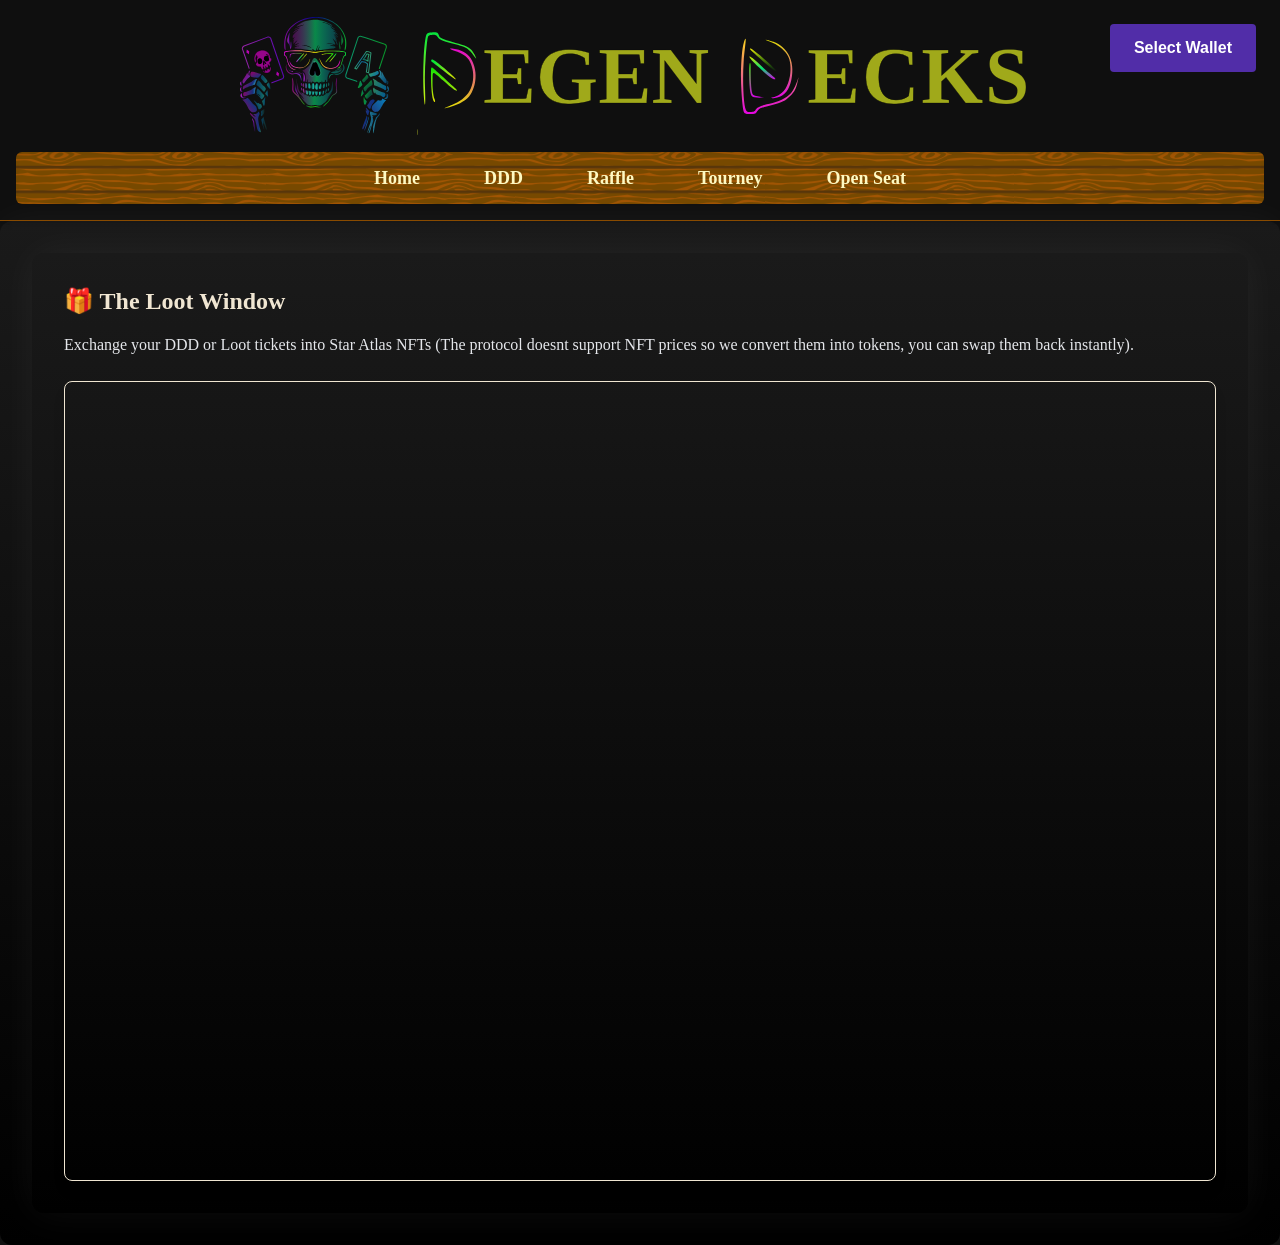
<file: lootIframe/index.html>
﻿<!DOCTYPE html><html lang="en"><head><meta charSet="utf-8"/><meta name="viewport" content="width=device-width, initial-scale=1"/><link rel="stylesheet" href="../_next/static/css/df5d2566718c8424.css" data-precedence="next"/><link rel="preload" as="script" fetchPriority="low" href="../_next/static/chunks/webpack-2e3f61a94afcac14.js"/><script src="../_next/static/chunks/4bd1b696-64816a17b853492b.js" async=""></script><script src="../_next/static/chunks/1684-e62c16c41af76cd7.js" async=""></script><script src="../_next/static/chunks/main-app-67edf768d00c6951.js" async=""></script><script src="../_next/static/chunks/3a91511d-e0bf2cd71bd83643.js" async=""></script><script src="../_next/static/chunks/7241-9cde266788fedcda.js" async=""></script><script src="../_next/static/chunks/6874-25765a6aaf31a36a.js" async=""></script><script src="../_next/static/chunks/8597-36a7955f2b50544a.js" async=""></script><script src="../_next/static/chunks/app/layout-f1ca6d76a954acf2.js" async=""></script><script src="../_next/static/chunks/app/not-found-3a504e82e42fb17f.js" async=""></script><script src="../_next/static/chunks/app/lootIframe/page-028bb5aa5293eb5a.js" async=""></script><title>Degen Decks</title><meta name="description" content="On-chain poker, raffles, and rewards"/><link rel="shortcut icon" href="../Chip0.svg"/><link rel="icon" href="../favicon.ico" type="image/x-icon" sizes="16x16"/><link rel="icon" href="../Chip0.svg"/><link rel="apple-touch-icon" href="../Chip0.svg"/><script>document.querySelectorAll('body link[rel="icon"], body link[rel="apple-touch-icon"]').forEach(el => document.head.appendChild(el))</script><script src="../_next/static/chunks/polyfills-42372ed130431b0a.js" noModule=""></script></head><body><div hidden=""><!--$--><!--/$--></div><header class="relative bg-[url(&#x27;/wood-texture.svg bg-cover bg-center shadow-md p-4 border-b border-yellow-800"><div class="absolute right-6 top-6 z-10"><div class="wallet-adapter-button wallet-adapter-button-trigger"><div class="wallet-adapter-button-start-icon"><i class="wallet-adapter-button-icon">🔗</i></div><span>Loading...</span></div></div><div class="max-w-[800px] mx-auto flex items-center justify-center mb-4" style="min-height:120px"><a class="flex-1 flex justify-center" href="../"><img alt="Degen Decks Logo" loading="lazy" width="800" height="300" decoding="async" data-nimg="1" class="cursor-pointer w-full max-w-[800px] h-auto mx-auto" style="color:transparent" src="../LogoTranswide.svg"/></a></div><nav class="flex justify-center bg-[url(&#x27;/wood-texture.svg&#x27;)] bg-cover bg-center py-3 rounded-md shadow-inner transition-colors" style="background-size:20%"><ul class="flex gap-8 text-yellow-100 text-lg font-semibold"><li><a class="px-4 py-2 rounded-md hover:border hover:border-yellow-400 hover:bg-yellow-900/10 transition-all duration-150" href="../">Home</a></li><li><a class="px-4 py-2 rounded-md hover:border hover:border-yellow-400 hover:bg-yellow-900/10 transition-all duration-150" href="../ddd/">DDD</a></li><li><a class="px-4 py-2 rounded-md hover:border hover:border-yellow-400 hover:bg-yellow-900/10 transition-all duration-150" href="../raffle/">Raffle</a></li><li><a href="https://poker.degendecks.fun/#/tourney" class="px-4 py-2 rounded-md hover:border hover:border-yellow-400 hover:bg-yellow-900/10 transition-all duration-150">Tourney</a></li><li><a href="https://poker.degendecks.fun/#/open-seat" class="px-4 py-2 rounded-md hover:border hover:border-yellow-400 hover:bg-yellow-900/10 transition-all duration-150">Open Seat</a></li></ul></nav></header><main><main class="p-6"><h1 class="text-2xl font-bold mb-4">🎁 The Loot Window</h1><p class="mb-6 text-gray-200">Exchange your DDD or Loot tickets into Star Atlas NFTs (The protocol doesnt support NFT prices so we convert them into tokens, you can swap them back instantly).</p><div class="w-full h-[800px] border rounded-lg overflow-hidden shadow-lg"><iframe src="https://dapp.skullnbones.xyz/#/wrapper" title="Loot Wrapper" class="w-full h-full border-none"></iframe></div></main><!--$--><!--/$--></main><script src="../_next/static/chunks/webpack-2e3f61a94afcac14.js" async=""></script><script>(self.__next_f=self.__next_f||[]).push([0])</script><script>self.__next_f.push([1,"1:\"$Sreact.fragment\"\n2:I[94821,[\"8956\",\"static/chunks/3a91511d-e0bf2cd71bd83643.js\",\"7241\",\"static/chunks/7241-9cde266788fedcda.js\",\"6874\",\"static/chunks/6874-25765a6aaf31a36a.js\",\"8597\",\"static/chunks/8597-36a7955f2b50544a.js\",\"7177\",\"static/chunks/app/layout-f1ca6d76a954acf2.js\"],\"ErrorBoundary\"]\n3:I[90855,[\"8956\",\"static/chunks/3a91511d-e0bf2cd71bd83643.js\",\"7241\",\"static/chunks/7241-9cde266788fedcda.js\",\"6874\",\"static/chunks/6874-25765a6aaf31a36a.js\",\"8597\",\"static/chunks/8597-36a7955f2b50544a.js\",\"7177\",\"static/chunks/app/layout-f1ca6d76a954acf2.js\"],\"SolanaWalletProvider\"]\n4:I[43344,[\"8956\",\"static/chunks/3a91511d-e0bf2cd71bd83643.js\",\"7241\",\"static/chunks/7241-9cde266788fedcda.js\",\"6874\",\"static/chunks/6874-25765a6aaf31a36a.js\",\"8597\",\"static/chunks/8597-36a7955f2b50544a.js\",\"7177\",\"static/chunks/app/layout-f1ca6d76a954acf2.js\"],\"default\"]\n5:I[2300,[\"8956\",\"static/chunks/3a91511d-e0bf2cd71bd83643.js\",\"7241\",\"static/chunks/7241-9cde266788fedcda.js\",\"6874\",\"static/chunks/6874-25765a6aaf31a36a.js\",\"8597\",\"static/chunks/8597-36a7955f2b50544a.js\",\"7177\",\"static/chunks/app/layout-f1ca6d76a954acf2.js\"],\"default\"]\n6:I[77288,[\"8956\",\"static/chunks/3a91511d-e0bf2cd71bd83643.js\",\"7241\",\"static/chunks/7241-9cde266788fedcda.js\",\"6874\",\"static/chunks/6874-25765a6aaf31a36a.js\",\"8597\",\"static/chunks/8597-36a7955f2b50544a.js\",\"7177\",\"static/chunks/app/layout-f1ca6d76a954acf2.js\"],\"default\"]\n7:I[87555,[],\"\"]\n8:I[31295,[],\"\"]\n9:I[11024,[\"6874\",\"static/chunks/6874-25765a6aaf31a36a.js\",\"4345\",\"static/chunks/app/not-found-3a504e82e42fb17f.js\"],\"default\"]\na:I[90894,[],\"ClientPageRoot\"]\nb:I[35976,[\"4281\",\"static/chunks/app/lootIframe/page-028bb5aa5293eb5a.js\"],\"default\"]\ne:I[59665,[],\"OutletBoundary\"]\n11:I[74911,[],\"AsyncMetadataOutlet\"]\n13:I[59665,[],\"ViewportBoundary\"]\n15:I[59665,[],\"MetadataBoundary\"]\n17:I[26614,[],\"\"]\n:HL[\"/_next/static/css/df5d2566718c8424.css\",\"style\"]\n0:{\"P\":null,\"b\":\"MVwFt35xcdR5jJPDVWzxh\",\"p\":\"\",\"c\":[\"\",\"lootIframe\",\"\"],\"i\":false,\"f\":[[[\"\",{\"children\":[\"lootIframe\",{\"children\":[\"__PAGE__\",{}]}]},\"$undefi"])</script><script>self.__next_f.push([1,"ned\",\"$undefined\",true],[\"\",[\"$\",\"$1\",\"c\",{\"children\":[[[\"$\",\"link\",\"0\",{\"rel\":\"stylesheet\",\"href\":\"/_next/static/css/df5d2566718c8424.css\",\"precedence\":\"next\",\"crossOrigin\":\"$undefined\",\"nonce\":\"$undefined\"}]],[\"$\",\"html\",null,{\"lang\":\"en\",\"children\":[\"$\",\"body\",null,{\"children\":[\"$\",\"$L2\",null,{\"children\":[\"$\",\"$L3\",null,{\"children\":[[\"$\",\"$L4\",null,{}],[\"$\",\"$L5\",null,{}],[\"$\",\"$L6\",null,{}],[\"$\",\"main\",null,{\"children\":[\"$\",\"$L7\",null,{\"parallelRouterKey\":\"children\",\"error\":\"$undefined\",\"errorStyles\":\"$undefined\",\"errorScripts\":\"$undefined\",\"template\":[\"$\",\"$L8\",null,{}],\"templateStyles\":\"$undefined\",\"templateScripts\":\"$undefined\",\"notFound\":[[\"$\",\"$L9\",null,{}],[]],\"forbidden\":\"$undefined\",\"unauthorized\":\"$undefined\"}]}]]}]}]}]}]]}],{\"children\":[\"lootIframe\",[\"$\",\"$1\",\"c\",{\"children\":[null,[\"$\",\"$L7\",null,{\"parallelRouterKey\":\"children\",\"error\":\"$undefined\",\"errorStyles\":\"$undefined\",\"errorScripts\":\"$undefined\",\"template\":[\"$\",\"$L8\",null,{}],\"templateStyles\":\"$undefined\",\"templateScripts\":\"$undefined\",\"notFound\":\"$undefined\",\"forbidden\":\"$undefined\",\"unauthorized\":\"$undefined\"}]]}],{\"children\":[\"__PAGE__\",[\"$\",\"$1\",\"c\",{\"children\":[[\"$\",\"$La\",null,{\"Component\":\"$b\",\"searchParams\":{},\"params\":{},\"promises\":[\"$@c\",\"$@d\"]}],null,[\"$\",\"$Le\",null,{\"children\":[\"$Lf\",\"$L10\",[\"$\",\"$L11\",null,{\"promise\":\"$@12\"}]]}]]}],{},null,false]},null,false]},null,false],[\"$\",\"$1\",\"h\",{\"children\":[null,[\"$\",\"$1\",\"6FBUMrAjPrYlU7Y-FS8WUv\",{\"children\":[[\"$\",\"$L13\",null,{\"children\":\"$L14\"}],null]}],[\"$\",\"$L15\",null,{\"children\":\"$L16\"}]]}],false]],\"m\":\"$undefined\",\"G\":[\"$17\",\"$undefined\"],\"s\":false,\"S\":true}\n"])</script><script>self.__next_f.push([1,"18:\"$Sreact.suspense\"\n19:I[74911,[],\"AsyncMetadata\"]\nc:{}\nd:{}\n16:[\"$\",\"div\",null,{\"hidden\":true,\"children\":[\"$\",\"$18\",null,{\"fallback\":null,\"children\":[\"$\",\"$L19\",null,{\"promise\":\"$@1a\"}]}]}]\n"])</script><script>self.__next_f.push([1,"10:null\n"])</script><script>self.__next_f.push([1,"14:[[\"$\",\"meta\",\"0\",{\"charSet\":\"utf-8\"}],[\"$\",\"meta\",\"1\",{\"name\":\"viewport\",\"content\":\"width=device-width, initial-scale=1\"}]]\nf:null\n"])</script><script>self.__next_f.push([1,"12:{\"metadata\":[[\"$\",\"title\",\"0\",{\"children\":\"Degen Decks\"}],[\"$\",\"meta\",\"1\",{\"name\":\"description\",\"content\":\"On-chain poker, raffles, and rewards\"}],[\"$\",\"link\",\"2\",{\"rel\":\"shortcut icon\",\"href\":\"/Chip0.svg\"}],[\"$\",\"link\",\"3\",{\"rel\":\"icon\",\"href\":\"/favicon.ico\",\"type\":\"image/x-icon\",\"sizes\":\"16x16\"}],[\"$\",\"link\",\"4\",{\"rel\":\"icon\",\"href\":\"/Chip0.svg\"}],[\"$\",\"link\",\"5\",{\"rel\":\"apple-touch-icon\",\"href\":\"/Chip0.svg\"}]],\"error\":null,\"digest\":\"$undefined\"}\n1a:{\"metadata\":\"$12:metadata\",\"error\":null,\"digest\":\"$undefined\"}\n"])</script></body></html>
</file>
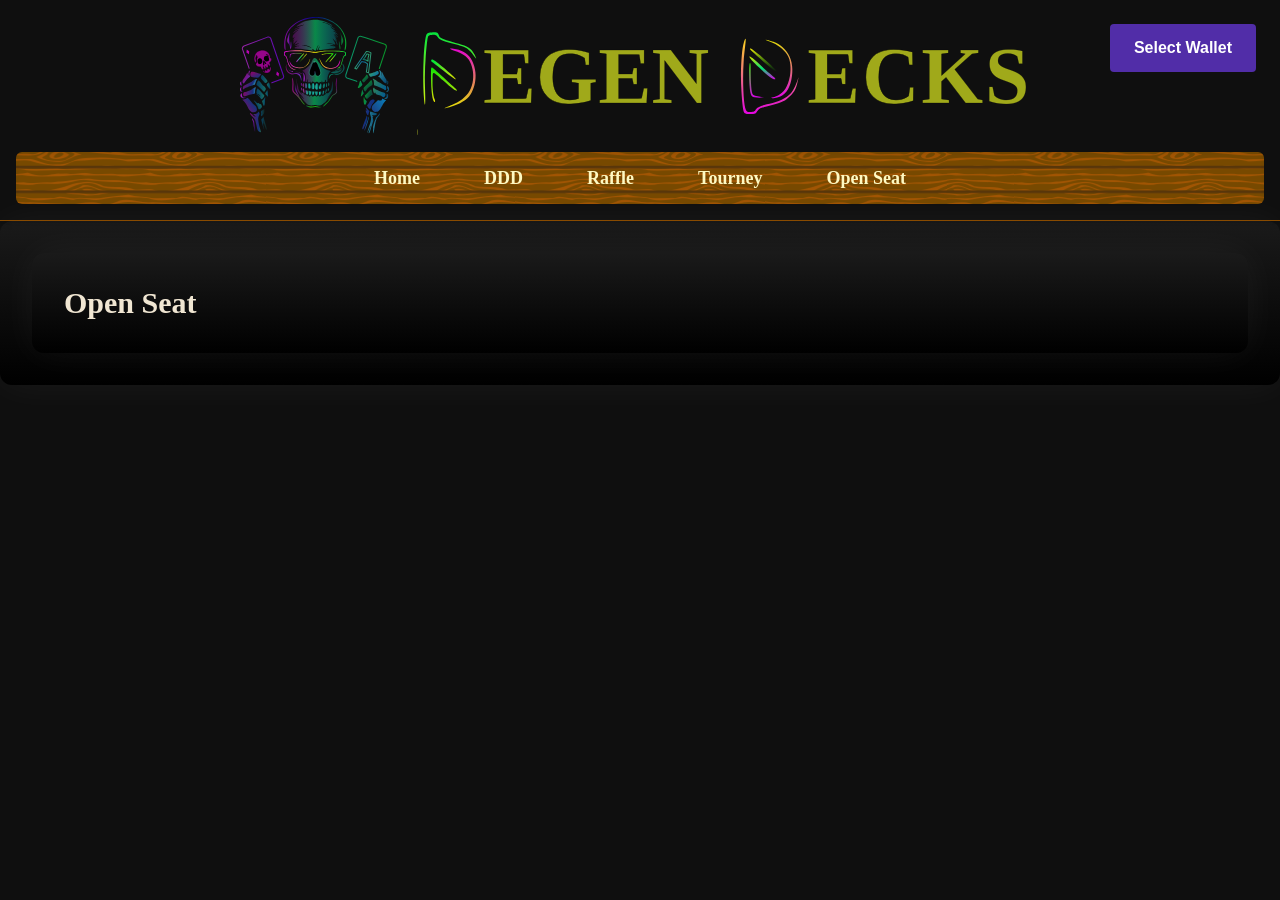
<file: open-seat/index.html>
﻿<!DOCTYPE html><html lang="en"><head><meta charSet="utf-8"/><meta name="viewport" content="width=device-width, initial-scale=1"/><link rel="stylesheet" href="../_next/static/css/df5d2566718c8424.css" data-precedence="next"/><link rel="preload" as="script" fetchPriority="low" href="../_next/static/chunks/webpack-2e3f61a94afcac14.js"/><script src="../_next/static/chunks/4bd1b696-64816a17b853492b.js" async=""></script><script src="../_next/static/chunks/1684-e62c16c41af76cd7.js" async=""></script><script src="../_next/static/chunks/main-app-67edf768d00c6951.js" async=""></script><script src="../_next/static/chunks/3a91511d-e0bf2cd71bd83643.js" async=""></script><script src="../_next/static/chunks/7241-9cde266788fedcda.js" async=""></script><script src="../_next/static/chunks/6874-25765a6aaf31a36a.js" async=""></script><script src="../_next/static/chunks/8597-36a7955f2b50544a.js" async=""></script><script src="../_next/static/chunks/app/layout-f1ca6d76a954acf2.js" async=""></script><script src="../_next/static/chunks/app/not-found-3a504e82e42fb17f.js" async=""></script><title>Degen Decks</title><meta name="description" content="On-chain poker, raffles, and rewards"/><link rel="shortcut icon" href="../Chip0.svg"/><link rel="icon" href="../favicon.ico" type="image/x-icon" sizes="16x16"/><link rel="icon" href="../Chip0.svg"/><link rel="apple-touch-icon" href="../Chip0.svg"/><script>document.querySelectorAll('body link[rel="icon"], body link[rel="apple-touch-icon"]').forEach(el => document.head.appendChild(el))</script><script src="../_next/static/chunks/polyfills-42372ed130431b0a.js" noModule=""></script></head><body><div hidden=""><!--$--><!--/$--></div><header class="relative bg-[url(&#x27;/wood-texture.svg bg-cover bg-center shadow-md p-4 border-b border-yellow-800"><div class="absolute right-6 top-6 z-10"><div class="wallet-adapter-button wallet-adapter-button-trigger"><div class="wallet-adapter-button-start-icon"><i class="wallet-adapter-button-icon">🔗</i></div><span>Loading...</span></div></div><div class="max-w-[800px] mx-auto flex items-center justify-center mb-4" style="min-height:120px"><a class="flex-1 flex justify-center" href="../"><img alt="Degen Decks Logo" loading="lazy" width="800" height="300" decoding="async" data-nimg="1" class="cursor-pointer w-full max-w-[800px] h-auto mx-auto" style="color:transparent" src="../LogoTranswide.svg"/></a></div><nav class="flex justify-center bg-[url(&#x27;/wood-texture.svg&#x27;)] bg-cover bg-center py-3 rounded-md shadow-inner transition-colors" style="background-size:20%"><ul class="flex gap-8 text-yellow-100 text-lg font-semibold"><li><a class="px-4 py-2 rounded-md hover:border hover:border-yellow-400 hover:bg-yellow-900/10 transition-all duration-150" href="../">Home</a></li><li><a class="px-4 py-2 rounded-md hover:border hover:border-yellow-400 hover:bg-yellow-900/10 transition-all duration-150" href="../ddd/">DDD</a></li><li><a class="px-4 py-2 rounded-md hover:border hover:border-yellow-400 hover:bg-yellow-900/10 transition-all duration-150" href="../raffle/">Raffle</a></li><li><a href="https://poker.degendecks.fun/#/tourney" class="px-4 py-2 rounded-md hover:border hover:border-yellow-400 hover:bg-yellow-900/10 transition-all duration-150">Tourney</a></li><li><a href="https://poker.degendecks.fun/#/open-seat" class="px-4 py-2 rounded-md hover:border hover:border-yellow-400 hover:bg-yellow-900/10 transition-all duration-150">Open Seat</a></li></ul></nav></header><main><main class="p-8"><h1 class="text-3xl font-bold">Open Seat</h1></main><!--$--><!--/$--></main><script src="../_next/static/chunks/webpack-2e3f61a94afcac14.js" async=""></script><script>(self.__next_f=self.__next_f||[]).push([0])</script><script>self.__next_f.push([1,"1:\"$Sreact.fragment\"\n2:I[94821,[\"8956\",\"static/chunks/3a91511d-e0bf2cd71bd83643.js\",\"7241\",\"static/chunks/7241-9cde266788fedcda.js\",\"6874\",\"static/chunks/6874-25765a6aaf31a36a.js\",\"8597\",\"static/chunks/8597-36a7955f2b50544a.js\",\"7177\",\"static/chunks/app/layout-f1ca6d76a954acf2.js\"],\"ErrorBoundary\"]\n3:I[90855,[\"8956\",\"static/chunks/3a91511d-e0bf2cd71bd83643.js\",\"7241\",\"static/chunks/7241-9cde266788fedcda.js\",\"6874\",\"static/chunks/6874-25765a6aaf31a36a.js\",\"8597\",\"static/chunks/8597-36a7955f2b50544a.js\",\"7177\",\"static/chunks/app/layout-f1ca6d76a954acf2.js\"],\"SolanaWalletProvider\"]\n4:I[43344,[\"8956\",\"static/chunks/3a91511d-e0bf2cd71bd83643.js\",\"7241\",\"static/chunks/7241-9cde266788fedcda.js\",\"6874\",\"static/chunks/6874-25765a6aaf31a36a.js\",\"8597\",\"static/chunks/8597-36a7955f2b50544a.js\",\"7177\",\"static/chunks/app/layout-f1ca6d76a954acf2.js\"],\"default\"]\n5:I[2300,[\"8956\",\"static/chunks/3a91511d-e0bf2cd71bd83643.js\",\"7241\",\"static/chunks/7241-9cde266788fedcda.js\",\"6874\",\"static/chunks/6874-25765a6aaf31a36a.js\",\"8597\",\"static/chunks/8597-36a7955f2b50544a.js\",\"7177\",\"static/chunks/app/layout-f1ca6d76a954acf2.js\"],\"default\"]\n6:I[77288,[\"8956\",\"static/chunks/3a91511d-e0bf2cd71bd83643.js\",\"7241\",\"static/chunks/7241-9cde266788fedcda.js\",\"6874\",\"static/chunks/6874-25765a6aaf31a36a.js\",\"8597\",\"static/chunks/8597-36a7955f2b50544a.js\",\"7177\",\"static/chunks/app/layout-f1ca6d76a954acf2.js\"],\"default\"]\n7:I[87555,[],\"\"]\n8:I[31295,[],\"\"]\n9:I[11024,[\"6874\",\"static/chunks/6874-25765a6aaf31a36a.js\",\"4345\",\"static/chunks/app/not-found-3a504e82e42fb17f.js\"],\"default\"]\na:I[59665,[],\"OutletBoundary\"]\nd:I[74911,[],\"AsyncMetadataOutlet\"]\nf:I[59665,[],\"ViewportBoundary\"]\n11:I[59665,[],\"MetadataBoundary\"]\n13:I[26614,[],\"\"]\n:HL[\"/_next/static/css/df5d2566718c8424.css\",\"style\"]\n0:{\"P\":null,\"b\":\"MVwFt35xcdR5jJPDVWzxh\",\"p\":\"\",\"c\":[\"\",\"open-seat\",\"\"],\"i\":false,\"f\":[[[\"\",{\"children\":[\"open-seat\",{\"children\":[\"__PAGE__\",{}]}]},\"$undefined\",\"$undefined\",true],[\"\",[\"$\",\"$1\",\"c\",{\"children\":[[[\"$\",\"link\",\"0\",{\"rel\":\"stylesheet\",\"href\":\"/_next/static/css/df5"])</script><script>self.__next_f.push([1,"d2566718c8424.css\",\"precedence\":\"next\",\"crossOrigin\":\"$undefined\",\"nonce\":\"$undefined\"}]],[\"$\",\"html\",null,{\"lang\":\"en\",\"children\":[\"$\",\"body\",null,{\"children\":[\"$\",\"$L2\",null,{\"children\":[\"$\",\"$L3\",null,{\"children\":[[\"$\",\"$L4\",null,{}],[\"$\",\"$L5\",null,{}],[\"$\",\"$L6\",null,{}],[\"$\",\"main\",null,{\"children\":[\"$\",\"$L7\",null,{\"parallelRouterKey\":\"children\",\"error\":\"$undefined\",\"errorStyles\":\"$undefined\",\"errorScripts\":\"$undefined\",\"template\":[\"$\",\"$L8\",null,{}],\"templateStyles\":\"$undefined\",\"templateScripts\":\"$undefined\",\"notFound\":[[\"$\",\"$L9\",null,{}],[]],\"forbidden\":\"$undefined\",\"unauthorized\":\"$undefined\"}]}]]}]}]}]}]]}],{\"children\":[\"open-seat\",[\"$\",\"$1\",\"c\",{\"children\":[null,[\"$\",\"$L7\",null,{\"parallelRouterKey\":\"children\",\"error\":\"$undefined\",\"errorStyles\":\"$undefined\",\"errorScripts\":\"$undefined\",\"template\":[\"$\",\"$L8\",null,{}],\"templateStyles\":\"$undefined\",\"templateScripts\":\"$undefined\",\"notFound\":\"$undefined\",\"forbidden\":\"$undefined\",\"unauthorized\":\"$undefined\"}]]}],{\"children\":[\"__PAGE__\",[\"$\",\"$1\",\"c\",{\"children\":[[\"$\",\"main\",null,{\"className\":\"p-8\",\"children\":[\"$\",\"h1\",null,{\"className\":\"text-3xl font-bold\",\"children\":\"Open Seat\"}]}],null,[\"$\",\"$La\",null,{\"children\":[\"$Lb\",\"$Lc\",[\"$\",\"$Ld\",null,{\"promise\":\"$@e\"}]]}]]}],{},null,false]},null,false]},null,false],[\"$\",\"$1\",\"h\",{\"children\":[null,[\"$\",\"$1\",\"jLzohR2_Zw4OwBi86XVk8v\",{\"children\":[[\"$\",\"$Lf\",null,{\"children\":\"$L10\"}],null]}],[\"$\",\"$L11\",null,{\"children\":\"$L12\"}]]}],false]],\"m\":\"$undefined\",\"G\":[\"$13\",\"$undefined\"],\"s\":false,\"S\":true}\n"])</script><script>self.__next_f.push([1,"14:\"$Sreact.suspense\"\n15:I[74911,[],\"AsyncMetadata\"]\n12:[\"$\",\"div\",null,{\"hidden\":true,\"children\":[\"$\",\"$14\",null,{\"fallback\":null,\"children\":[\"$\",\"$L15\",null,{\"promise\":\"$@16\"}]}]}]\nc:null\n"])</script><script>self.__next_f.push([1,"10:[[\"$\",\"meta\",\"0\",{\"charSet\":\"utf-8\"}],[\"$\",\"meta\",\"1\",{\"name\":\"viewport\",\"content\":\"width=device-width, initial-scale=1\"}]]\nb:null\n"])</script><script>self.__next_f.push([1,"e:{\"metadata\":[[\"$\",\"title\",\"0\",{\"children\":\"Degen Decks\"}],[\"$\",\"meta\",\"1\",{\"name\":\"description\",\"content\":\"On-chain poker, raffles, and rewards\"}],[\"$\",\"link\",\"2\",{\"rel\":\"shortcut icon\",\"href\":\"/Chip0.svg\"}],[\"$\",\"link\",\"3\",{\"rel\":\"icon\",\"href\":\"/favicon.ico\",\"type\":\"image/x-icon\",\"sizes\":\"16x16\"}],[\"$\",\"link\",\"4\",{\"rel\":\"icon\",\"href\":\"/Chip0.svg\"}],[\"$\",\"link\",\"5\",{\"rel\":\"apple-touch-icon\",\"href\":\"/Chip0.svg\"}]],\"error\":null,\"digest\":\"$undefined\"}\n16:{\"metadata\":\"$e:metadata\",\"error\":null,\"digest\":\"$undefined\"}\n"])</script></body></html>
</file>
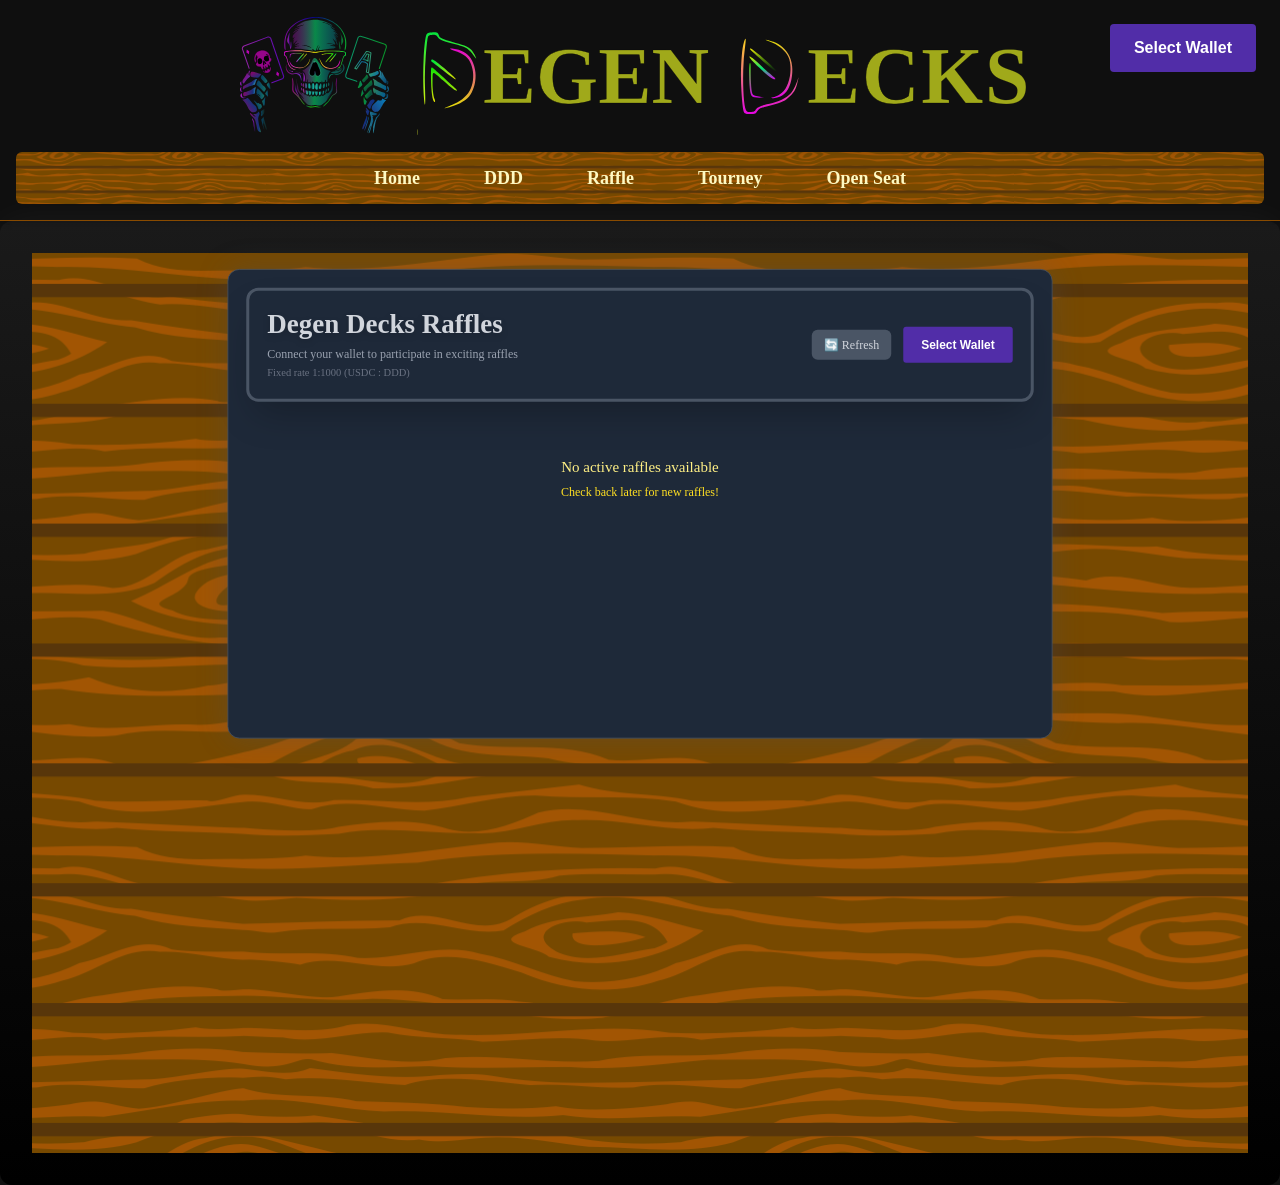
<file: raffle/index.html>
﻿<!DOCTYPE html><html lang="en"><head><meta charSet="utf-8"/><meta name="viewport" content="width=device-width, initial-scale=1"/><link rel="stylesheet" href="../_next/static/css/df5d2566718c8424.css" data-precedence="next"/><link rel="preload" as="script" fetchPriority="low" href="../_next/static/chunks/webpack-2e3f61a94afcac14.js"/><script src="../_next/static/chunks/4bd1b696-64816a17b853492b.js" async=""></script><script src="../_next/static/chunks/1684-e62c16c41af76cd7.js" async=""></script><script src="../_next/static/chunks/main-app-67edf768d00c6951.js" async=""></script><script src="../_next/static/chunks/3a91511d-e0bf2cd71bd83643.js" async=""></script><script src="../_next/static/chunks/7241-9cde266788fedcda.js" async=""></script><script src="../_next/static/chunks/6874-25765a6aaf31a36a.js" async=""></script><script src="../_next/static/chunks/8597-36a7955f2b50544a.js" async=""></script><script src="../_next/static/chunks/app/layout-f1ca6d76a954acf2.js" async=""></script><script src="../_next/static/chunks/app/not-found-3a504e82e42fb17f.js" async=""></script><script src="../_next/static/chunks/97b52221-524b4667f406fbde.js" async=""></script><script src="../_next/static/chunks/2f0b94e8-74cd11bebf9af905.js" async=""></script><script src="../_next/static/chunks/716-6cfe3d63b75fb141.js" async=""></script><script src="../_next/static/chunks/672-4f38f3f01bc6eec9.js" async=""></script><script src="../_next/static/chunks/app/raffle/page-04e0fde1eb1ccd06.js" async=""></script><title>Degen Decks</title><meta name="description" content="On-chain poker, raffles, and rewards"/><link rel="shortcut icon" href="../Chip0.svg"/><link rel="icon" href="../favicon.ico" type="image/x-icon" sizes="16x16"/><link rel="icon" href="../Chip0.svg"/><link rel="apple-touch-icon" href="../Chip0.svg"/><script>document.querySelectorAll('body link[rel="icon"], body link[rel="apple-touch-icon"]').forEach(el => document.head.appendChild(el))</script><script src="../_next/static/chunks/polyfills-42372ed130431b0a.js" noModule=""></script></head><body><div hidden=""><!--$--><!--/$--></div><header class="relative bg-[url(&#x27;/wood-texture.svg bg-cover bg-center shadow-md p-4 border-b border-yellow-800"><div class="absolute right-6 top-6 z-10"><div class="wallet-adapter-button wallet-adapter-button-trigger"><div class="wallet-adapter-button-start-icon"><i class="wallet-adapter-button-icon">🔗</i></div><span>Loading...</span></div></div><div class="max-w-[800px] mx-auto flex items-center justify-center mb-4" style="min-height:120px"><a class="flex-1 flex justify-center" href="../"><img alt="Degen Decks Logo" loading="lazy" width="800" height="300" decoding="async" data-nimg="1" class="cursor-pointer w-full max-w-[800px] h-auto mx-auto" style="color:transparent" src="../LogoTranswide.svg"/></a></div><nav class="flex justify-center bg-[url(&#x27;/wood-texture.svg&#x27;)] bg-cover bg-center py-3 rounded-md shadow-inner transition-colors" style="background-size:20%"><ul class="flex gap-8 text-yellow-100 text-lg font-semibold"><li><a class="px-4 py-2 rounded-md hover:border hover:border-yellow-400 hover:bg-yellow-900/10 transition-all duration-150" href="../">Home</a></li><li><a class="px-4 py-2 rounded-md hover:border hover:border-yellow-400 hover:bg-yellow-900/10 transition-all duration-150" href="../ddd/">DDD</a></li><li><a class="px-4 py-2 rounded-md hover:border hover:border-yellow-400 hover:bg-yellow-900/10 transition-all duration-150" href="../raffle/">Raffle</a></li><li><a href="https://poker.degendecks.fun/#/tourney" class="px-4 py-2 rounded-md hover:border hover:border-yellow-400 hover:bg-yellow-900/10 transition-all duration-150">Tourney</a></li><li><a href="https://poker.degendecks.fun/#/open-seat" class="px-4 py-2 rounded-md hover:border hover:border-yellow-400 hover:bg-yellow-900/10 transition-all duration-150">Open Seat</a></li></ul></nav></header><main><div class="min-h-screen bg-gradient-to-br from-purple-900 via-blue-900 to-indigo-900 flex items-center justify-center"><div class="bg-white/10 backdrop-blur-lg rounded-2xl p-8 text-center"><div class="animate-spin rounded-full h-12 w-12 border-b-2 border-white mx-auto mb-4"></div><p class="text-gray-300">Loading...</p></div></div><!--$--><!--/$--></main><script src="../_next/static/chunks/webpack-2e3f61a94afcac14.js" async=""></script><script>(self.__next_f=self.__next_f||[]).push([0])</script><script>self.__next_f.push([1,"1:\"$Sreact.fragment\"\n2:I[94821,[\"8956\",\"static/chunks/3a91511d-e0bf2cd71bd83643.js\",\"7241\",\"static/chunks/7241-9cde266788fedcda.js\",\"6874\",\"static/chunks/6874-25765a6aaf31a36a.js\",\"8597\",\"static/chunks/8597-36a7955f2b50544a.js\",\"7177\",\"static/chunks/app/layout-f1ca6d76a954acf2.js\"],\"ErrorBoundary\"]\n3:I[90855,[\"8956\",\"static/chunks/3a91511d-e0bf2cd71bd83643.js\",\"7241\",\"static/chunks/7241-9cde266788fedcda.js\",\"6874\",\"static/chunks/6874-25765a6aaf31a36a.js\",\"8597\",\"static/chunks/8597-36a7955f2b50544a.js\",\"7177\",\"static/chunks/app/layout-f1ca6d76a954acf2.js\"],\"SolanaWalletProvider\"]\n4:I[43344,[\"8956\",\"static/chunks/3a91511d-e0bf2cd71bd83643.js\",\"7241\",\"static/chunks/7241-9cde266788fedcda.js\",\"6874\",\"static/chunks/6874-25765a6aaf31a36a.js\",\"8597\",\"static/chunks/8597-36a7955f2b50544a.js\",\"7177\",\"static/chunks/app/layout-f1ca6d76a954acf2.js\"],\"default\"]\n5:I[2300,[\"8956\",\"static/chunks/3a91511d-e0bf2cd71bd83643.js\",\"7241\",\"static/chunks/7241-9cde266788fedcda.js\",\"6874\",\"static/chunks/6874-25765a6aaf31a36a.js\",\"8597\",\"static/chunks/8597-36a7955f2b50544a.js\",\"7177\",\"static/chunks/app/layout-f1ca6d76a954acf2.js\"],\"default\"]\n6:I[77288,[\"8956\",\"static/chunks/3a91511d-e0bf2cd71bd83643.js\",\"7241\",\"static/chunks/7241-9cde266788fedcda.js\",\"6874\",\"static/chunks/6874-25765a6aaf31a36a.js\",\"8597\",\"static/chunks/8597-36a7955f2b50544a.js\",\"7177\",\"static/chunks/app/layout-f1ca6d76a954acf2.js\"],\"default\"]\n7:I[87555,[],\"\"]\n8:I[31295,[],\"\"]\n9:I[11024,[\"6874\",\"static/chunks/6874-25765a6aaf31a36a.js\",\"4345\",\"static/chunks/app/not-found-3a504e82e42fb17f.js\"],\"default\"]\na:I[90894,[],\"ClientPageRoot\"]\nb:I[99685,[\"8956\",\"static/chunks/3a91511d-e0bf2cd71bd83643.js\",\"919\",\"static/chunks/97b52221-524b4667f406fbde.js\",\"5033\",\"static/chunks/2f0b94e8-74cd11bebf9af905.js\",\"7241\",\"static/chunks/7241-9cde266788fedcda.js\",\"716\",\"static/chunks/716-6cfe3d63b75fb141.js\",\"672\",\"static/chunks/672-4f38f3f01bc6eec9.js\",\"5969\",\"static/chunks/app/raffle/page-04e0fde1eb1ccd06.js\"],\"default\"]\ne:I[59665,[],\"OutletBoundary\"]\n11:I[74911,[],\"AsyncMetadataOutlet\"]\n13:I[5"])</script><script>self.__next_f.push([1,"9665,[],\"ViewportBoundary\"]\n15:I[59665,[],\"MetadataBoundary\"]\n17:I[26614,[],\"\"]\n:HL[\"/_next/static/css/df5d2566718c8424.css\",\"style\"]\n0:{\"P\":null,\"b\":\"MVwFt35xcdR5jJPDVWzxh\",\"p\":\"\",\"c\":[\"\",\"raffle\",\"\"],\"i\":false,\"f\":[[[\"\",{\"children\":[\"raffle\",{\"children\":[\"__PAGE__\",{}]}]},\"$undefined\",\"$undefined\",true],[\"\",[\"$\",\"$1\",\"c\",{\"children\":[[[\"$\",\"link\",\"0\",{\"rel\":\"stylesheet\",\"href\":\"/_next/static/css/df5d2566718c8424.css\",\"precedence\":\"next\",\"crossOrigin\":\"$undefined\",\"nonce\":\"$undefined\"}]],[\"$\",\"html\",null,{\"lang\":\"en\",\"children\":[\"$\",\"body\",null,{\"children\":[\"$\",\"$L2\",null,{\"children\":[\"$\",\"$L3\",null,{\"children\":[[\"$\",\"$L4\",null,{}],[\"$\",\"$L5\",null,{}],[\"$\",\"$L6\",null,{}],[\"$\",\"main\",null,{\"children\":[\"$\",\"$L7\",null,{\"parallelRouterKey\":\"children\",\"error\":\"$undefined\",\"errorStyles\":\"$undefined\",\"errorScripts\":\"$undefined\",\"template\":[\"$\",\"$L8\",null,{}],\"templateStyles\":\"$undefined\",\"templateScripts\":\"$undefined\",\"notFound\":[[\"$\",\"$L9\",null,{}],[]],\"forbidden\":\"$undefined\",\"unauthorized\":\"$undefined\"}]}]]}]}]}]}]]}],{\"children\":[\"raffle\",[\"$\",\"$1\",\"c\",{\"children\":[null,[\"$\",\"$L7\",null,{\"parallelRouterKey\":\"children\",\"error\":\"$undefined\",\"errorStyles\":\"$undefined\",\"errorScripts\":\"$undefined\",\"template\":[\"$\",\"$L8\",null,{}],\"templateStyles\":\"$undefined\",\"templateScripts\":\"$undefined\",\"notFound\":\"$undefined\",\"forbidden\":\"$undefined\",\"unauthorized\":\"$undefined\"}]]}],{\"children\":[\"__PAGE__\",[\"$\",\"$1\",\"c\",{\"children\":[[\"$\",\"$La\",null,{\"Component\":\"$b\",\"searchParams\":{},\"params\":{},\"promises\":[\"$@c\",\"$@d\"]}],null,[\"$\",\"$Le\",null,{\"children\":[\"$Lf\",\"$L10\",[\"$\",\"$L11\",null,{\"promise\":\"$@12\"}]]}]]}],{},null,false]},null,false]},null,false],[\"$\",\"$1\",\"h\",{\"children\":[null,[\"$\",\"$1\",\"JPR6Y75hrixhxeYYh-iCnv\",{\"children\":[[\"$\",\"$L13\",null,{\"children\":\"$L14\"}],null]}],[\"$\",\"$L15\",null,{\"children\":\"$L16\"}]]}],false]],\"m\":\"$undefined\",\"G\":[\"$17\",\"$undefined\"],\"s\":false,\"S\":true}\n"])</script><script>self.__next_f.push([1,"18:\"$Sreact.suspense\"\n19:I[74911,[],\"AsyncMetadata\"]\nc:{}\nd:{}\n16:[\"$\",\"div\",null,{\"hidden\":true,\"children\":[\"$\",\"$18\",null,{\"fallback\":null,\"children\":[\"$\",\"$L19\",null,{\"promise\":\"$@1a\"}]}]}]\n"])</script><script>self.__next_f.push([1,"10:null\n"])</script><script>self.__next_f.push([1,"14:[[\"$\",\"meta\",\"0\",{\"charSet\":\"utf-8\"}],[\"$\",\"meta\",\"1\",{\"name\":\"viewport\",\"content\":\"width=device-width, initial-scale=1\"}]]\nf:null\n"])</script><script>self.__next_f.push([1,"12:{\"metadata\":[[\"$\",\"title\",\"0\",{\"children\":\"Degen Decks\"}],[\"$\",\"meta\",\"1\",{\"name\":\"description\",\"content\":\"On-chain poker, raffles, and rewards\"}],[\"$\",\"link\",\"2\",{\"rel\":\"shortcut icon\",\"href\":\"/Chip0.svg\"}],[\"$\",\"link\",\"3\",{\"rel\":\"icon\",\"href\":\"/favicon.ico\",\"type\":\"image/x-icon\",\"sizes\":\"16x16\"}],[\"$\",\"link\",\"4\",{\"rel\":\"icon\",\"href\":\"/Chip0.svg\"}],[\"$\",\"link\",\"5\",{\"rel\":\"apple-touch-icon\",\"href\":\"/Chip0.svg\"}]],\"error\":null,\"digest\":\"$undefined\"}\n1a:{\"metadata\":\"$12:metadata\",\"error\":null,\"digest\":\"$undefined\"}\n"])</script></body></html>
</file>
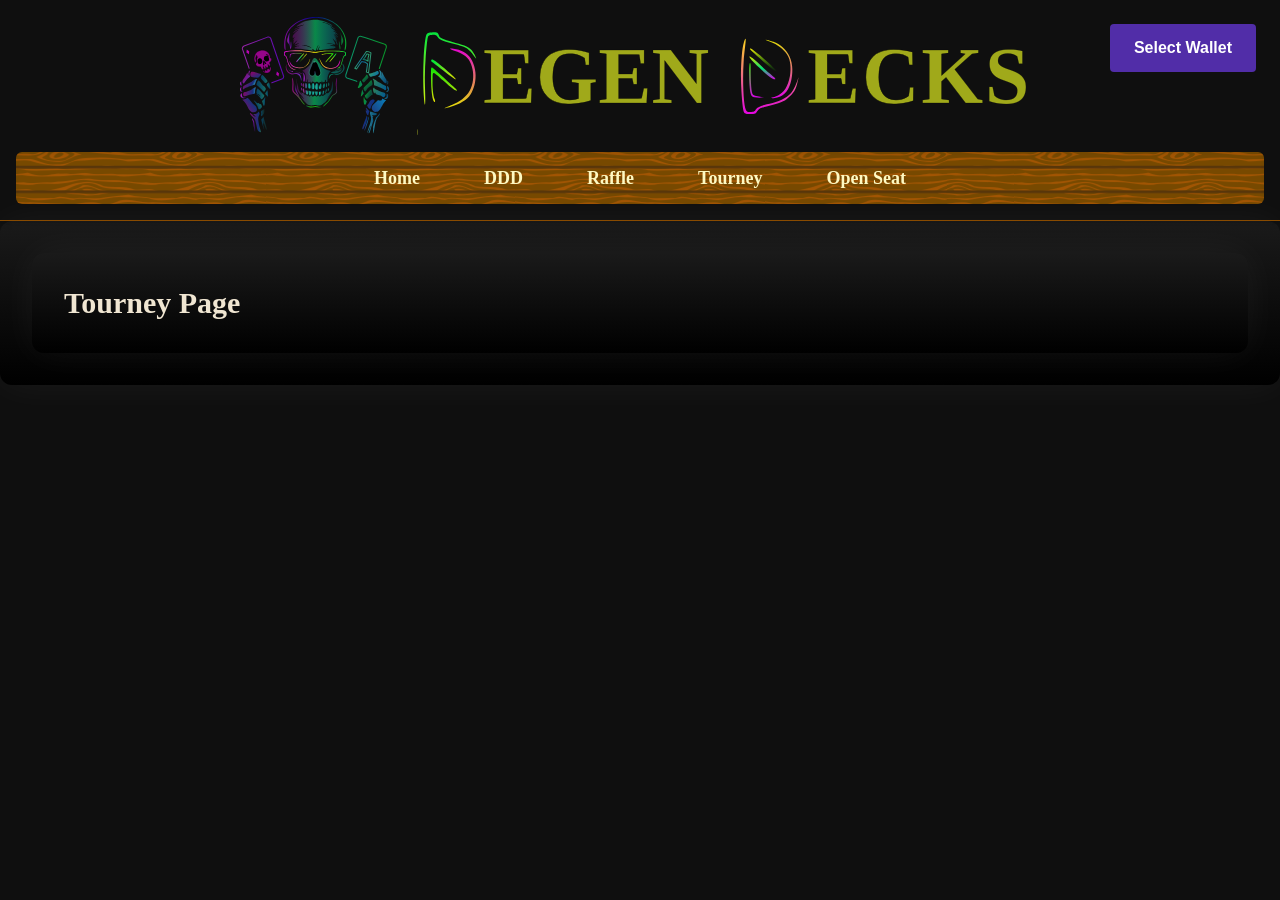
<file: tourney/index.html>
﻿<!DOCTYPE html><html lang="en"><head><meta charSet="utf-8"/><meta name="viewport" content="width=device-width, initial-scale=1"/><link rel="stylesheet" href="../_next/static/css/df5d2566718c8424.css" data-precedence="next"/><link rel="preload" as="script" fetchPriority="low" href="../_next/static/chunks/webpack-2e3f61a94afcac14.js"/><script src="../_next/static/chunks/4bd1b696-64816a17b853492b.js" async=""></script><script src="../_next/static/chunks/1684-e62c16c41af76cd7.js" async=""></script><script src="../_next/static/chunks/main-app-67edf768d00c6951.js" async=""></script><script src="../_next/static/chunks/3a91511d-e0bf2cd71bd83643.js" async=""></script><script src="../_next/static/chunks/7241-9cde266788fedcda.js" async=""></script><script src="../_next/static/chunks/6874-25765a6aaf31a36a.js" async=""></script><script src="../_next/static/chunks/8597-36a7955f2b50544a.js" async=""></script><script src="../_next/static/chunks/app/layout-f1ca6d76a954acf2.js" async=""></script><script src="../_next/static/chunks/app/not-found-3a504e82e42fb17f.js" async=""></script><title>Degen Decks</title><meta name="description" content="On-chain poker, raffles, and rewards"/><link rel="shortcut icon" href="../Chip0.svg"/><link rel="icon" href="../favicon.ico" type="image/x-icon" sizes="16x16"/><link rel="icon" href="../Chip0.svg"/><link rel="apple-touch-icon" href="../Chip0.svg"/><script>document.querySelectorAll('body link[rel="icon"], body link[rel="apple-touch-icon"]').forEach(el => document.head.appendChild(el))</script><script src="../_next/static/chunks/polyfills-42372ed130431b0a.js" noModule=""></script></head><body><div hidden=""><!--$--><!--/$--></div><header class="relative bg-[url(&#x27;/wood-texture.svg bg-cover bg-center shadow-md p-4 border-b border-yellow-800"><div class="absolute right-6 top-6 z-10"><div class="wallet-adapter-button wallet-adapter-button-trigger"><div class="wallet-adapter-button-start-icon"><i class="wallet-adapter-button-icon">🔗</i></div><span>Loading...</span></div></div><div class="max-w-[800px] mx-auto flex items-center justify-center mb-4" style="min-height:120px"><a class="flex-1 flex justify-center" href="../"><img alt="Degen Decks Logo" loading="lazy" width="800" height="300" decoding="async" data-nimg="1" class="cursor-pointer w-full max-w-[800px] h-auto mx-auto" style="color:transparent" src="../LogoTranswide.svg"/></a></div><nav class="flex justify-center bg-[url(&#x27;/wood-texture.svg&#x27;)] bg-cover bg-center py-3 rounded-md shadow-inner transition-colors" style="background-size:20%"><ul class="flex gap-8 text-yellow-100 text-lg font-semibold"><li><a class="px-4 py-2 rounded-md hover:border hover:border-yellow-400 hover:bg-yellow-900/10 transition-all duration-150" href="../">Home</a></li><li><a class="px-4 py-2 rounded-md hover:border hover:border-yellow-400 hover:bg-yellow-900/10 transition-all duration-150" href="../ddd/">DDD</a></li><li><a class="px-4 py-2 rounded-md hover:border hover:border-yellow-400 hover:bg-yellow-900/10 transition-all duration-150" href="../raffle/">Raffle</a></li><li><a href="https://poker.degendecks.fun/#/tourney" class="px-4 py-2 rounded-md hover:border hover:border-yellow-400 hover:bg-yellow-900/10 transition-all duration-150">Tourney</a></li><li><a href="https://poker.degendecks.fun/#/open-seat" class="px-4 py-2 rounded-md hover:border hover:border-yellow-400 hover:bg-yellow-900/10 transition-all duration-150">Open Seat</a></li></ul></nav></header><main><main class="p-8"><h1 class="text-3xl font-bold">Tourney Page</h1></main><!--$--><!--/$--></main><script src="../_next/static/chunks/webpack-2e3f61a94afcac14.js" async=""></script><script>(self.__next_f=self.__next_f||[]).push([0])</script><script>self.__next_f.push([1,"1:\"$Sreact.fragment\"\n2:I[94821,[\"8956\",\"static/chunks/3a91511d-e0bf2cd71bd83643.js\",\"7241\",\"static/chunks/7241-9cde266788fedcda.js\",\"6874\",\"static/chunks/6874-25765a6aaf31a36a.js\",\"8597\",\"static/chunks/8597-36a7955f2b50544a.js\",\"7177\",\"static/chunks/app/layout-f1ca6d76a954acf2.js\"],\"ErrorBoundary\"]\n3:I[90855,[\"8956\",\"static/chunks/3a91511d-e0bf2cd71bd83643.js\",\"7241\",\"static/chunks/7241-9cde266788fedcda.js\",\"6874\",\"static/chunks/6874-25765a6aaf31a36a.js\",\"8597\",\"static/chunks/8597-36a7955f2b50544a.js\",\"7177\",\"static/chunks/app/layout-f1ca6d76a954acf2.js\"],\"SolanaWalletProvider\"]\n4:I[43344,[\"8956\",\"static/chunks/3a91511d-e0bf2cd71bd83643.js\",\"7241\",\"static/chunks/7241-9cde266788fedcda.js\",\"6874\",\"static/chunks/6874-25765a6aaf31a36a.js\",\"8597\",\"static/chunks/8597-36a7955f2b50544a.js\",\"7177\",\"static/chunks/app/layout-f1ca6d76a954acf2.js\"],\"default\"]\n5:I[2300,[\"8956\",\"static/chunks/3a91511d-e0bf2cd71bd83643.js\",\"7241\",\"static/chunks/7241-9cde266788fedcda.js\",\"6874\",\"static/chunks/6874-25765a6aaf31a36a.js\",\"8597\",\"static/chunks/8597-36a7955f2b50544a.js\",\"7177\",\"static/chunks/app/layout-f1ca6d76a954acf2.js\"],\"default\"]\n6:I[77288,[\"8956\",\"static/chunks/3a91511d-e0bf2cd71bd83643.js\",\"7241\",\"static/chunks/7241-9cde266788fedcda.js\",\"6874\",\"static/chunks/6874-25765a6aaf31a36a.js\",\"8597\",\"static/chunks/8597-36a7955f2b50544a.js\",\"7177\",\"static/chunks/app/layout-f1ca6d76a954acf2.js\"],\"default\"]\n7:I[87555,[],\"\"]\n8:I[31295,[],\"\"]\n9:I[11024,[\"6874\",\"static/chunks/6874-25765a6aaf31a36a.js\",\"4345\",\"static/chunks/app/not-found-3a504e82e42fb17f.js\"],\"default\"]\na:I[59665,[],\"OutletBoundary\"]\nd:I[74911,[],\"AsyncMetadataOutlet\"]\nf:I[59665,[],\"ViewportBoundary\"]\n11:I[59665,[],\"MetadataBoundary\"]\n13:I[26614,[],\"\"]\n:HL[\"/_next/static/css/df5d2566718c8424.css\",\"style\"]\n0:{\"P\":null,\"b\":\"MVwFt35xcdR5jJPDVWzxh\",\"p\":\"\",\"c\":[\"\",\"tourney\",\"\"],\"i\":false,\"f\":[[[\"\",{\"children\":[\"tourney\",{\"children\":[\"__PAGE__\",{}]}]},\"$undefined\",\"$undefined\",true],[\"\",[\"$\",\"$1\",\"c\",{\"children\":[[[\"$\",\"link\",\"0\",{\"rel\":\"stylesheet\",\"href\":\"/_next/static/css/df5d256"])</script><script>self.__next_f.push([1,"6718c8424.css\",\"precedence\":\"next\",\"crossOrigin\":\"$undefined\",\"nonce\":\"$undefined\"}]],[\"$\",\"html\",null,{\"lang\":\"en\",\"children\":[\"$\",\"body\",null,{\"children\":[\"$\",\"$L2\",null,{\"children\":[\"$\",\"$L3\",null,{\"children\":[[\"$\",\"$L4\",null,{}],[\"$\",\"$L5\",null,{}],[\"$\",\"$L6\",null,{}],[\"$\",\"main\",null,{\"children\":[\"$\",\"$L7\",null,{\"parallelRouterKey\":\"children\",\"error\":\"$undefined\",\"errorStyles\":\"$undefined\",\"errorScripts\":\"$undefined\",\"template\":[\"$\",\"$L8\",null,{}],\"templateStyles\":\"$undefined\",\"templateScripts\":\"$undefined\",\"notFound\":[[\"$\",\"$L9\",null,{}],[]],\"forbidden\":\"$undefined\",\"unauthorized\":\"$undefined\"}]}]]}]}]}]}]]}],{\"children\":[\"tourney\",[\"$\",\"$1\",\"c\",{\"children\":[null,[\"$\",\"$L7\",null,{\"parallelRouterKey\":\"children\",\"error\":\"$undefined\",\"errorStyles\":\"$undefined\",\"errorScripts\":\"$undefined\",\"template\":[\"$\",\"$L8\",null,{}],\"templateStyles\":\"$undefined\",\"templateScripts\":\"$undefined\",\"notFound\":\"$undefined\",\"forbidden\":\"$undefined\",\"unauthorized\":\"$undefined\"}]]}],{\"children\":[\"__PAGE__\",[\"$\",\"$1\",\"c\",{\"children\":[[\"$\",\"main\",null,{\"className\":\"p-8\",\"children\":[\"$\",\"h1\",null,{\"className\":\"text-3xl font-bold\",\"children\":\"Tourney Page\"}]}],null,[\"$\",\"$La\",null,{\"children\":[\"$Lb\",\"$Lc\",[\"$\",\"$Ld\",null,{\"promise\":\"$@e\"}]]}]]}],{},null,false]},null,false]},null,false],[\"$\",\"$1\",\"h\",{\"children\":[null,[\"$\",\"$1\",\"UwV1ubIf2jCzTOTkRLAOcv\",{\"children\":[[\"$\",\"$Lf\",null,{\"children\":\"$L10\"}],null]}],[\"$\",\"$L11\",null,{\"children\":\"$L12\"}]]}],false]],\"m\":\"$undefined\",\"G\":[\"$13\",\"$undefined\"],\"s\":false,\"S\":true}\n"])</script><script>self.__next_f.push([1,"14:\"$Sreact.suspense\"\n15:I[74911,[],\"AsyncMetadata\"]\n12:[\"$\",\"div\",null,{\"hidden\":true,\"children\":[\"$\",\"$14\",null,{\"fallback\":null,\"children\":[\"$\",\"$L15\",null,{\"promise\":\"$@16\"}]}]}]\nc:null\n"])</script><script>self.__next_f.push([1,"10:[[\"$\",\"meta\",\"0\",{\"charSet\":\"utf-8\"}],[\"$\",\"meta\",\"1\",{\"name\":\"viewport\",\"content\":\"width=device-width, initial-scale=1\"}]]\nb:null\n"])</script><script>self.__next_f.push([1,"e:{\"metadata\":[[\"$\",\"title\",\"0\",{\"children\":\"Degen Decks\"}],[\"$\",\"meta\",\"1\",{\"name\":\"description\",\"content\":\"On-chain poker, raffles, and rewards\"}],[\"$\",\"link\",\"2\",{\"rel\":\"shortcut icon\",\"href\":\"/Chip0.svg\"}],[\"$\",\"link\",\"3\",{\"rel\":\"icon\",\"href\":\"/favicon.ico\",\"type\":\"image/x-icon\",\"sizes\":\"16x16\"}],[\"$\",\"link\",\"4\",{\"rel\":\"icon\",\"href\":\"/Chip0.svg\"}],[\"$\",\"link\",\"5\",{\"rel\":\"apple-touch-icon\",\"href\":\"/Chip0.svg\"}]],\"error\":null,\"digest\":\"$undefined\"}\n16:{\"metadata\":\"$e:metadata\",\"error\":null,\"digest\":\"$undefined\"}\n"])</script></body></html>
</file>
